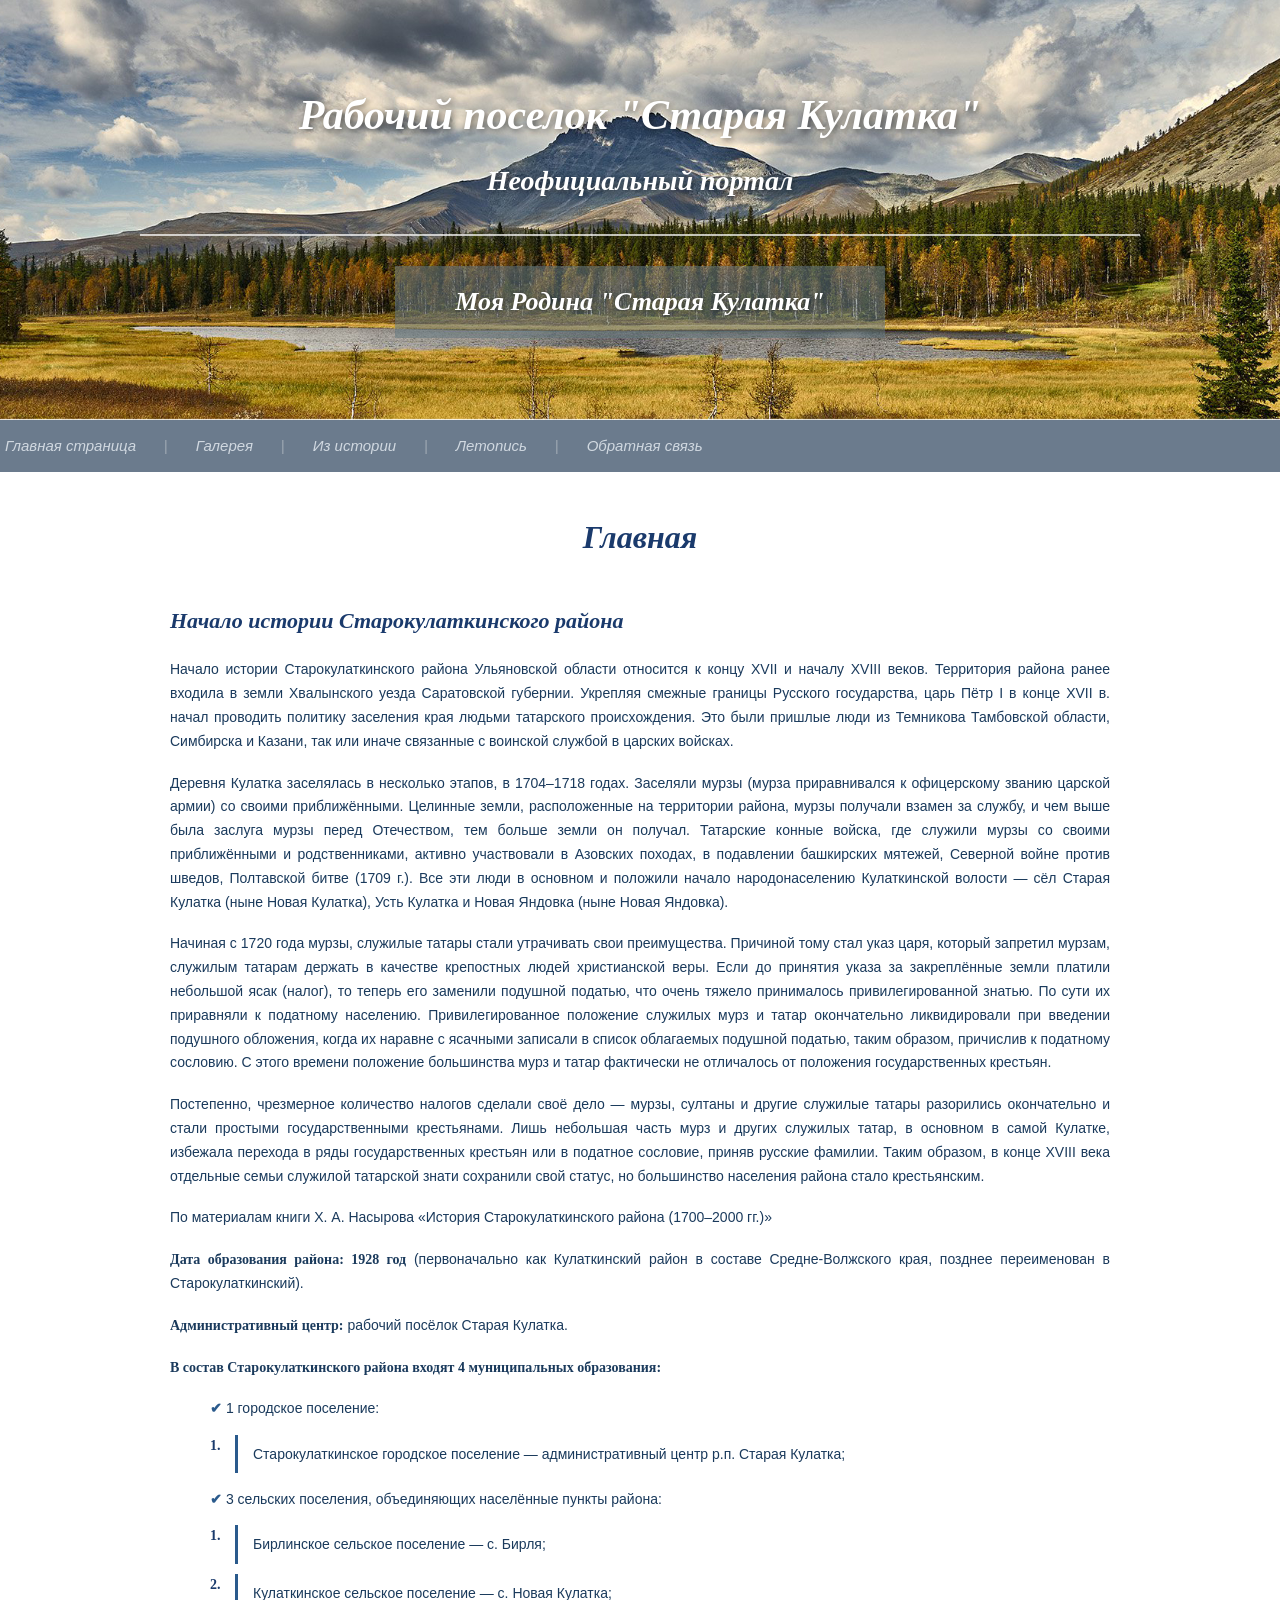
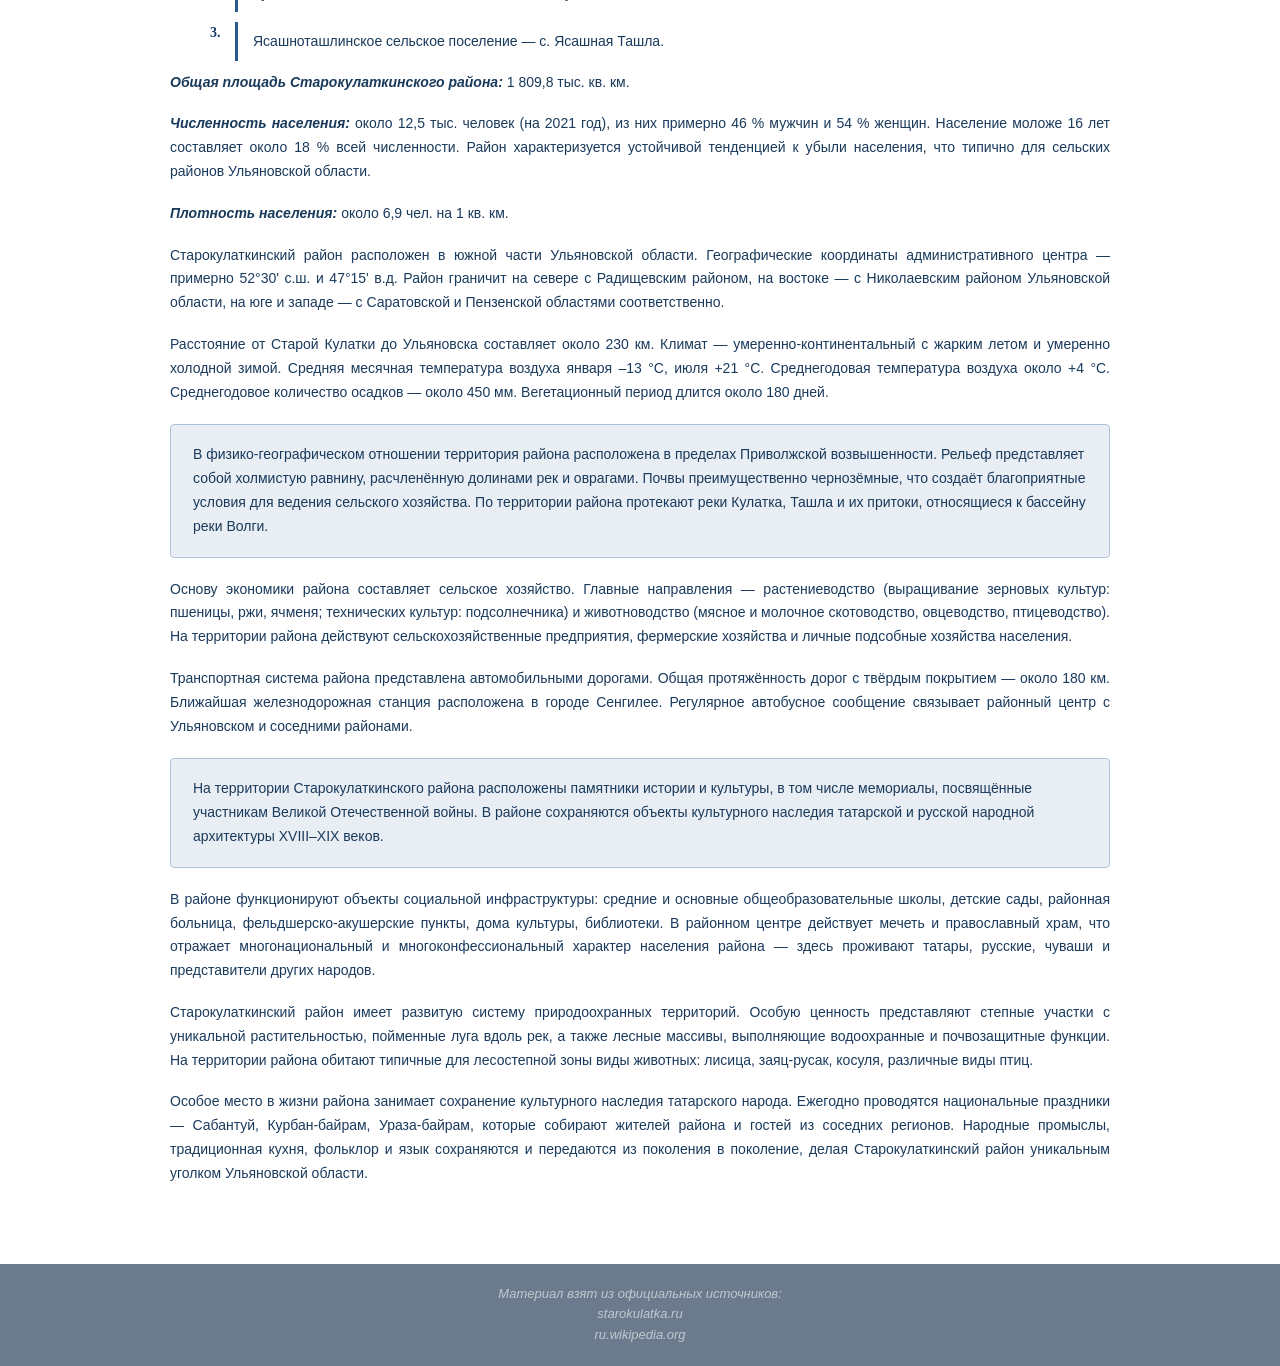
<file: Сайт о Кулатке/index.html>
<!DOCTYPE html>
<html lang="ru">
<head>
    <meta charset="UTF-8">
    <meta name="viewport" content="width=device-width, initial-scale=1.0">
    <link rel="stylesheet" type="text/css" href="assets/styles/main.css">
    <title>Рабочий поселок "Старая Кулатка" - Неофициальный портал</title>
    <style>
        * {
            margin: 0;
            padding: 0;
            box-sizing: border-box;
        }

        body {
            font-family: Arial, Helvetica, sans-serif;
            color: #1a3a5c;
            background: #fff;
            line-height: 1.6;
        }

        .header {
            position: relative;
            width: 100%;
            height: 420px;
            background: url('header-bckgr.jpg') center center / cover no-repeat;
            background-color: #4a7a9b;
            display: flex;
            flex-direction: column;
            align-items: center;
            justify-content: center;
            text-align: center;
            color: #fff;
        }

        .header h1 {
            font-size: 42px;
            font-style: italic;
            font-weight: bold;
            text-shadow: 2px 2px 6px rgba(0,0,0,0.5);
            margin-bottom: 10px;
        }

        .header h2 {
            font-size: 28px;
            font-style: italic;
            font-weight: bold;
            text-shadow: 2px 2px 6px rgba(0,0,0,0.5);
            margin-bottom: 30px;
        }

        .header-line {
            width: 80%;
            max-width: 1000px;
            height: 2px;
            background: rgba(255,255,255,0.7);
            margin-bottom: 30px;
        }

        .header-tagline {
            background: rgba(100, 120, 130, 0.55);
            padding: 15px 60px;
            font-size: 26px;
            font-style: italic;
            font-weight: bold;
            text-shadow: 1px 1px 4px rgba(0,0,0,0.4);
        }

        .nav {
            background: #6b7b8d;
            text-align: center;
            padding: 14px 0;
        }

        .nav a {
            color: #d0d8e0;
            text-decoration: none;
            font-size: 15px;
            font-style: italic;
            margin: 0 5px;
        }

        .nav a:hover {
            color: #fff;
            text-decoration: underline;
        }

        .nav span {
            color: #a0aab4;
            margin: 0 3px;
        }

        .content {
            max-width: 1000px;
            margin: 0 auto;
            padding: 40px 30px 60px;
        }

        .content h1 {
            text-align: center;
            font-size: 32px;
            font-style: italic;
            color: #1a3a6c;
            margin-bottom: 40px;
        }

        .content h2 {
            font-size: 22px;
            font-style: italic;
            color: #1a3a6c;
            margin-top: 35px;
            margin-bottom: 20px;
        }

        .content p {
            font-size: 14px;
            line-height: 1.7;
            margin-bottom: 18px;
            text-align: justify;
        }

        .content .bold-text {
            font-weight: bold;
        }

        .content .italic-text {
            font-style: italic;
        }

        .info-box {
            background: #e8eef4;
            border: 1px solid #b0c4d8;
            border-radius: 4px;
            padding: 18px 22px;
            margin: 20px 0;
            font-size: 14px;
            line-height: 1.7;
        }

        .styled-list {
            margin: 15px 0 15px 40px;
        }

        .styled-list > li {
            margin-bottom: 12px;
            font-size: 14px;
        }

        .check-item {
            margin-bottom: 15px;
            font-size: 14px;
        }

        .check-item::before {
            content: "✔ ";
            color: #2a5a8c;
            font-weight: bold;
        }

        .numbered-list {
            list-style: none;
            counter-reset: item;
            margin: 10px 0 10px 40px;
            padding: 0;
        }

        .numbered-list li {
            counter-increment: item;
            margin-bottom: 10px;
            font-size: 14px;
            display: flex;
            align-items: flex-start;
        }

        .numbered-list li::before {
            content: counter(item) ".";
            min-width: 25px;
            font-weight: bold;
            color: #1a3a6c;
        }

        .numbered-list li .item-text {
            border-left: 3px solid #2a5a8c;
            padding: 8px 15px;
            flex: 1;
        }

        ul.bullet-list {
            margin: 10px 0 10px 60px;
            font-size: 14px;
        }

        ul.bullet-list li {
            margin-bottom: 6px;
        }

        .footer {
            background: #6b7b8d;
            text-align: center;
            padding: 20px;
            color: #c0c8d0;
            font-size: 13px;
            font-style: italic;
        }

        .footer a {
            color: #c0c8d0;
            text-decoration: none;
        }

        .footer a:hover {
            color: #fff;
        }
    </style>
</head>
<body>

    <!-- HEADER -->
    <div class="header">
        <h1>Рабочий поселок "Старая Кулатка"</h1>
        <h2>Неофициальный портал</h2>
        <div class="header-line"></div>
        <div class="header-tagline">Моя Родина "Старая Кулатка"</div>
    </div>

    <!-- NAVIGATION -->
    <div class="nav">
        <a href="index.html">Главная страница</a>
        <span>|</span>
        <a href="gallery.html">Галерея</a>
        <span>|</span>
        <a href="history.html">Из истории</a>
        <span>|</span>
        <a href="chronicle.html">Летопись</a>
        <span>|</span>
        <a href="feedback.html">Обратная связь</a>
    </div>

    <!-- MAIN CONTENT -->
    <div class="content">
        <h1>Главная</h1>

        <h2>Начало истории Старокулаткинского района</h2>

        <p>
            Начало истории Старокулаткинского района Ульяновской области относится к концу XVII и началу XVIII веков. Территория района ранее входила в земли Хвалынского уезда Саратовской губернии. Укрепляя смежные границы Русского государства, царь Пётр I в конце XVII в. начал проводить политику заселения края людьми татарского происхождения. Это были пришлые люди из Темникова Тамбовской области, Симбирска и Казани, так или иначе связанные с воинской службой в царских войсках.
        </p>

        <p>
            Деревня Кулатка заселялась в несколько этапов, в 1704–1718 годах. Заселяли мурзы (мурза приравнивался к офицерскому званию царской армии) со своими приближёнными. Целинные земли, расположенные на территории района, мурзы получали взамен за службу, и чем выше была заслуга мурзы перед Отечеством, тем больше земли он получал. Татарские конные войска, где служили мурзы со своими приближёнными и родственниками, активно участвовали в Азовских походах, в подавлении башкирских мятежей, Северной войне против шведов, Полтавской битве (1709 г.). Все эти люди в основном и положили начало народонаселению Кулаткинской волости — сёл Старая Кулатка (ныне Новая Кулатка), Усть Кулатка и Новая Яндовка (ныне Новая Яндовка).
        </p>

        <p>
            Начиная с 1720 года мурзы, служилые татары стали утрачивать свои преимущества. Причиной тому стал указ царя, который запретил мурзам, служилым татарам держать в качестве крепостных людей христианской веры. Если до принятия указа за закреплённые земли платили небольшой ясак (налог), то теперь его заменили подушной податью, что очень тяжело принималось привилегированной знатью. По сути их приравняли к податному населению. Привилегированное положение служилых мурз и татар окончательно ликвидировали при введении подушного обложения, когда их наравне с ясачными записали в список облагаемых подушной податью, таким образом, причислив к податному сословию. С этого времени положение большинства мурз и татар фактически не отличалось от положения государственных крестьян.
        </p>

        <p>
            Постепенно, чрезмерное количество налогов сделали своё дело — мурзы, султаны и другие служилые татары разорились окончательно и стали простыми государственными крестьянами. Лишь небольшая часть мурз и других служилых татар, в основном в самой Кулатке, избежала перехода в ряды государственных крестьян или в податное сословие, приняв русские фамилии. Таким образом, в конце XVIII века отдельные семьи служилой татарской знати сохранили свой статус, но большинство населения района стало крестьянским.
        </p>

        <p>По материалам книги Х. А. Насырова «История Старокулаткинского района (1700–2000 гг.)»</p>

        <p><span class="bold-text">Дата образования района: 1928 год</span> (первоначально как Кулаткинский район в составе Средне-Волжского края, позднее переименован в Старокулаткинский).</p>

        <p><span class="bold-text">Административный центр:</span> рабочий посёлок Старая Кулатка.</p>

        <p><span class="bold-text">В состав Старокулаткинского района входят 4 муниципальных образования:</span></p>

        <ul class="styled-list">
            <li class="check-item">1 городское поселение:</li>
        </ul>
        <ol class="numbered-list">
            <li><span class="item-text">Старокулаткинское городское поселение — административный центр р.п. Старая Кулатка;</span></li>
        </ol>

        <ul class="styled-list">
            <li class="check-item">3 сельских поселения, объединяющих населённые пункты района:</li>
        </ul>
        <ol class="numbered-list">
            <li><span class="item-text">Бирлинское сельское поселение — с. Бирля;</span></li>
            <li><span class="item-text">Кулаткинское сельское поселение — с. Новая Кулатка;</span></li>
            <li><span class="item-text">Ясашноташлинское сельское поселение — с. Ясашная Ташла.</span></li>
        </ol>

        <p><span class="bold-text italic-text">Общая площадь Старокулаткинского района:</span> 1 809,8 тыс. кв. км.</p>

        <p><span class="bold-text italic-text">Численность населения:</span> около 12,5 тыс. человек (на 2021 год), из них примерно 46 % мужчин и 54 % женщин. Население моложе 16 лет составляет около 18 % всей численности. Район характеризуется устойчивой тенденцией к убыли населения, что типично для сельских районов Ульяновской области.</p>

        <p><span class="bold-text italic-text">Плотность населения:</span> около 6,9 чел. на 1 кв. км.</p>

        <p>Старокулаткинский район расположен в южной части Ульяновской области. Географические координаты административного центра — примерно 52°30' с.ш. и 47°15' в.д. Район граничит на севере с Радищевским районом, на востоке — с Николаевским районом Ульяновской области, на юге и западе — с Саратовской и Пензенской областями соответственно.</p>

        <p>Расстояние от Старой Кулатки до Ульяновска составляет около 230 км. Климат — умеренно-континентальный с жарким летом и умеренно холодной зимой. Средняя месячная температура воздуха января –13 °С, июля +21 °С. Среднегодовая температура воздуха около +4 °С. Среднегодовое количество осадков — около 450 мм. Вегетационный период длится около 180 дней.</p>

        <div class="info-box">
            В физико-географическом отношении территория района расположена в пределах Приволжской возвышенности. Рельеф представляет собой холмистую равнину, расчленённую долинами рек и оврагами. Почвы преимущественно чернозёмные, что создаёт благоприятные условия для ведения сельского хозяйства. По территории района протекают реки Кулатка, Ташла и их притоки, относящиеся к бассейну реки Волги.
        </div>

        <p>Основу экономики района составляет сельское хозяйство. Главные направления — растениеводство (выращивание зерновых культур: пшеницы, ржи, ячменя; технических культур: подсолнечника) и животноводство (мясное и молочное скотоводство, овцеводство, птицеводство). На территории района действуют сельскохозяйственные предприятия, фермерские хозяйства и личные подсобные хозяйства населения.</p>

        <p>Транспортная система района представлена автомобильными дорогами. Общая протяжённость дорог с твёрдым покрытием — около 180 км. Ближайшая железнодорожная станция расположена в городе Сенгилее. Регулярное автобусное сообщение связывает районный центр с Ульяновском и соседними районами.</p>

        <div class="info-box">
            На территории Старокулаткинского района расположены памятники истории и культуры, в том числе мемориалы, посвящённые участникам Великой Отечественной войны. В районе сохраняются объекты культурного наследия татарской и русской народной архитектуры XVIII–XIX веков.
        </div>

        <p>В районе функционируют объекты социальной инфраструктуры: средние и основные общеобразовательные школы, детские сады, районная больница, фельдшерско-акушерские пункты, дома культуры, библиотеки. В районном центре действует мечеть и православный храм, что отражает многонациональный и многоконфессиональный характер населения района — здесь проживают татары, русские, чуваши и представители других народов.</p>

        <p>Старокулаткинский район имеет развитую систему природоохранных территорий. Особую ценность представляют степные участки с уникальной растительностью, пойменные луга вдоль рек, а также лесные массивы, выполняющие водоохранные и почвозащитные функции. На территории района обитают типичные для лесостепной зоны виды животных: лисица, заяц-русак, косуля, различные виды птиц.</p>

        <p>Особое место в жизни района занимает сохранение культурного наследия татарского народа. Ежегодно проводятся национальные праздники — Сабантуй, Курбан-байрам, Ураза-байрам, которые собирают жителей района и гостей из соседних регионов. Народные промыслы, традиционная кухня, фольклор и язык сохраняются и передаются из поколения в поколение, делая Старокулаткинский район уникальным уголком Ульяновской области.</p>
    </div>

    <!-- FOOTER -->
    <div class="footer">
        Материал взят из официальных источников:<br>
        <a href="#">starokulatka.ru</a><br>
        <a href="http://ru.wikipedia.org">ru.wikipedia.org</a>
    </div>

</body>
</html>
</file>
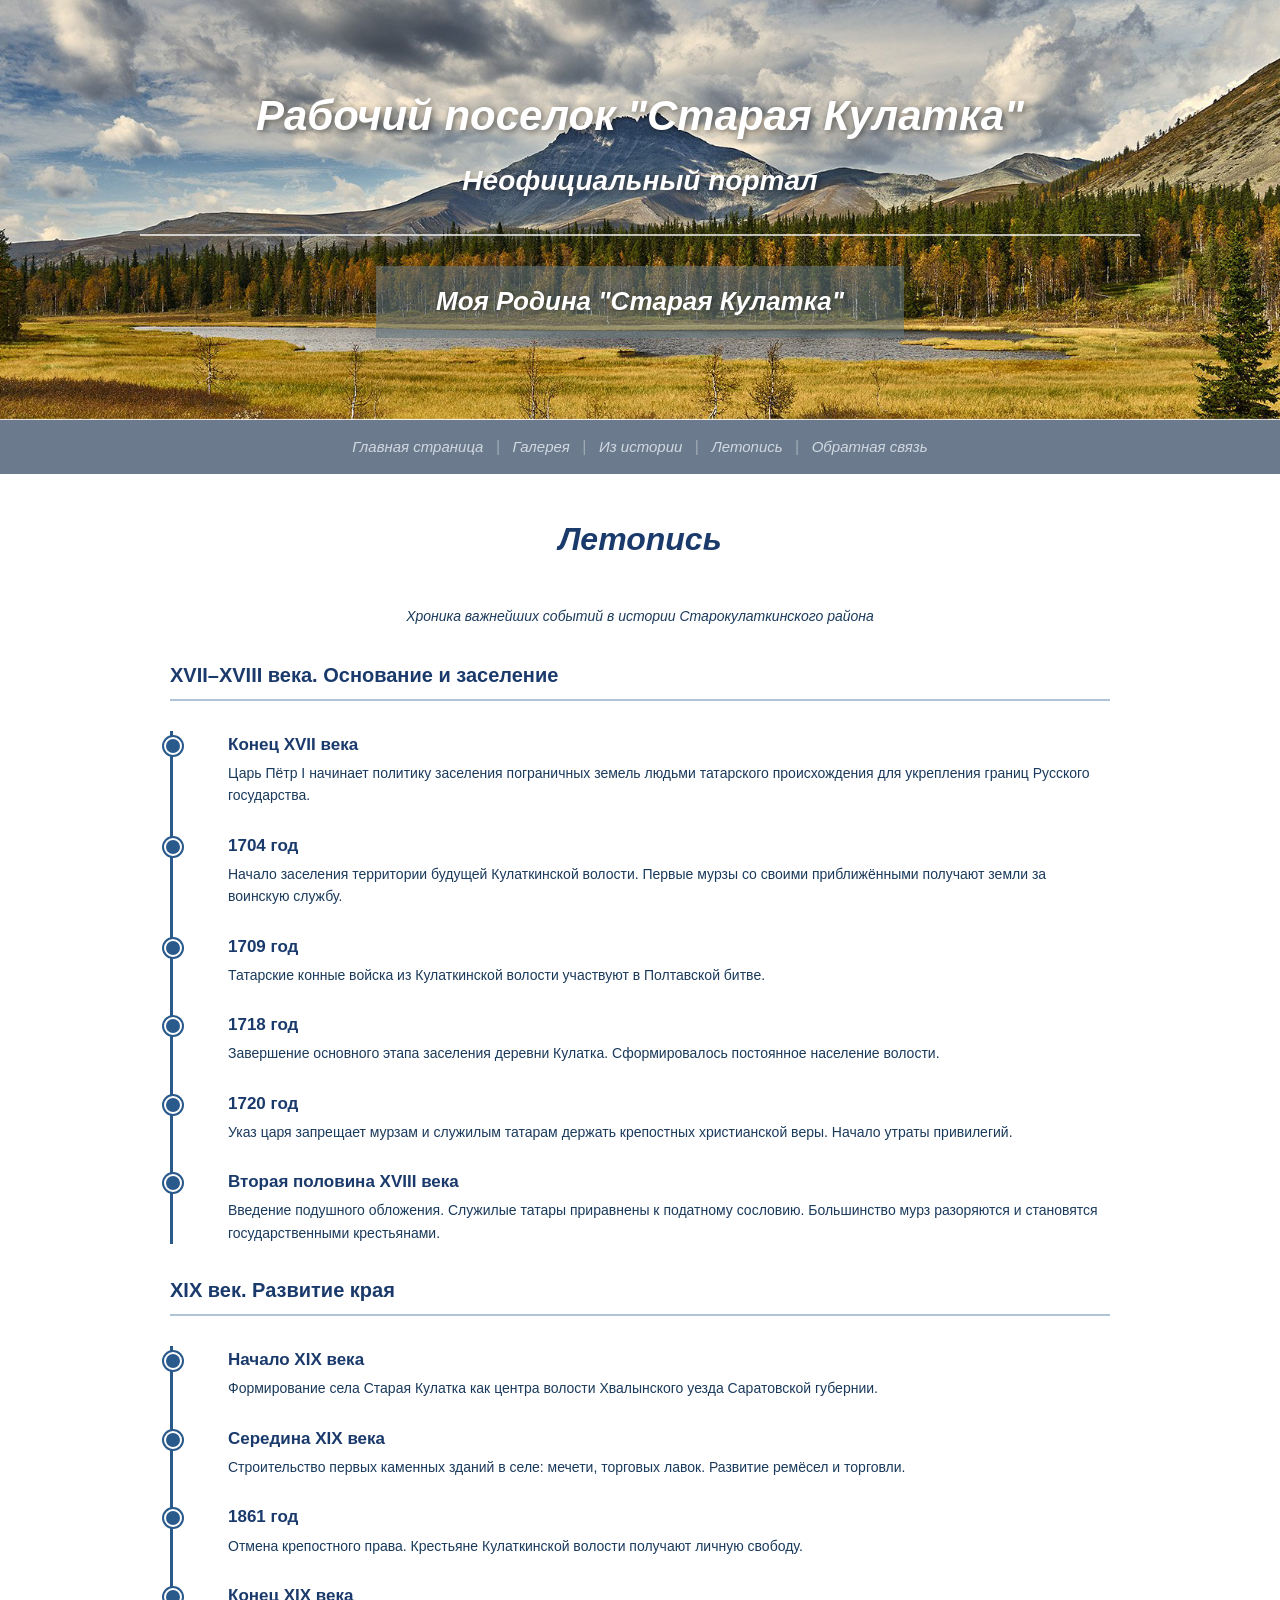
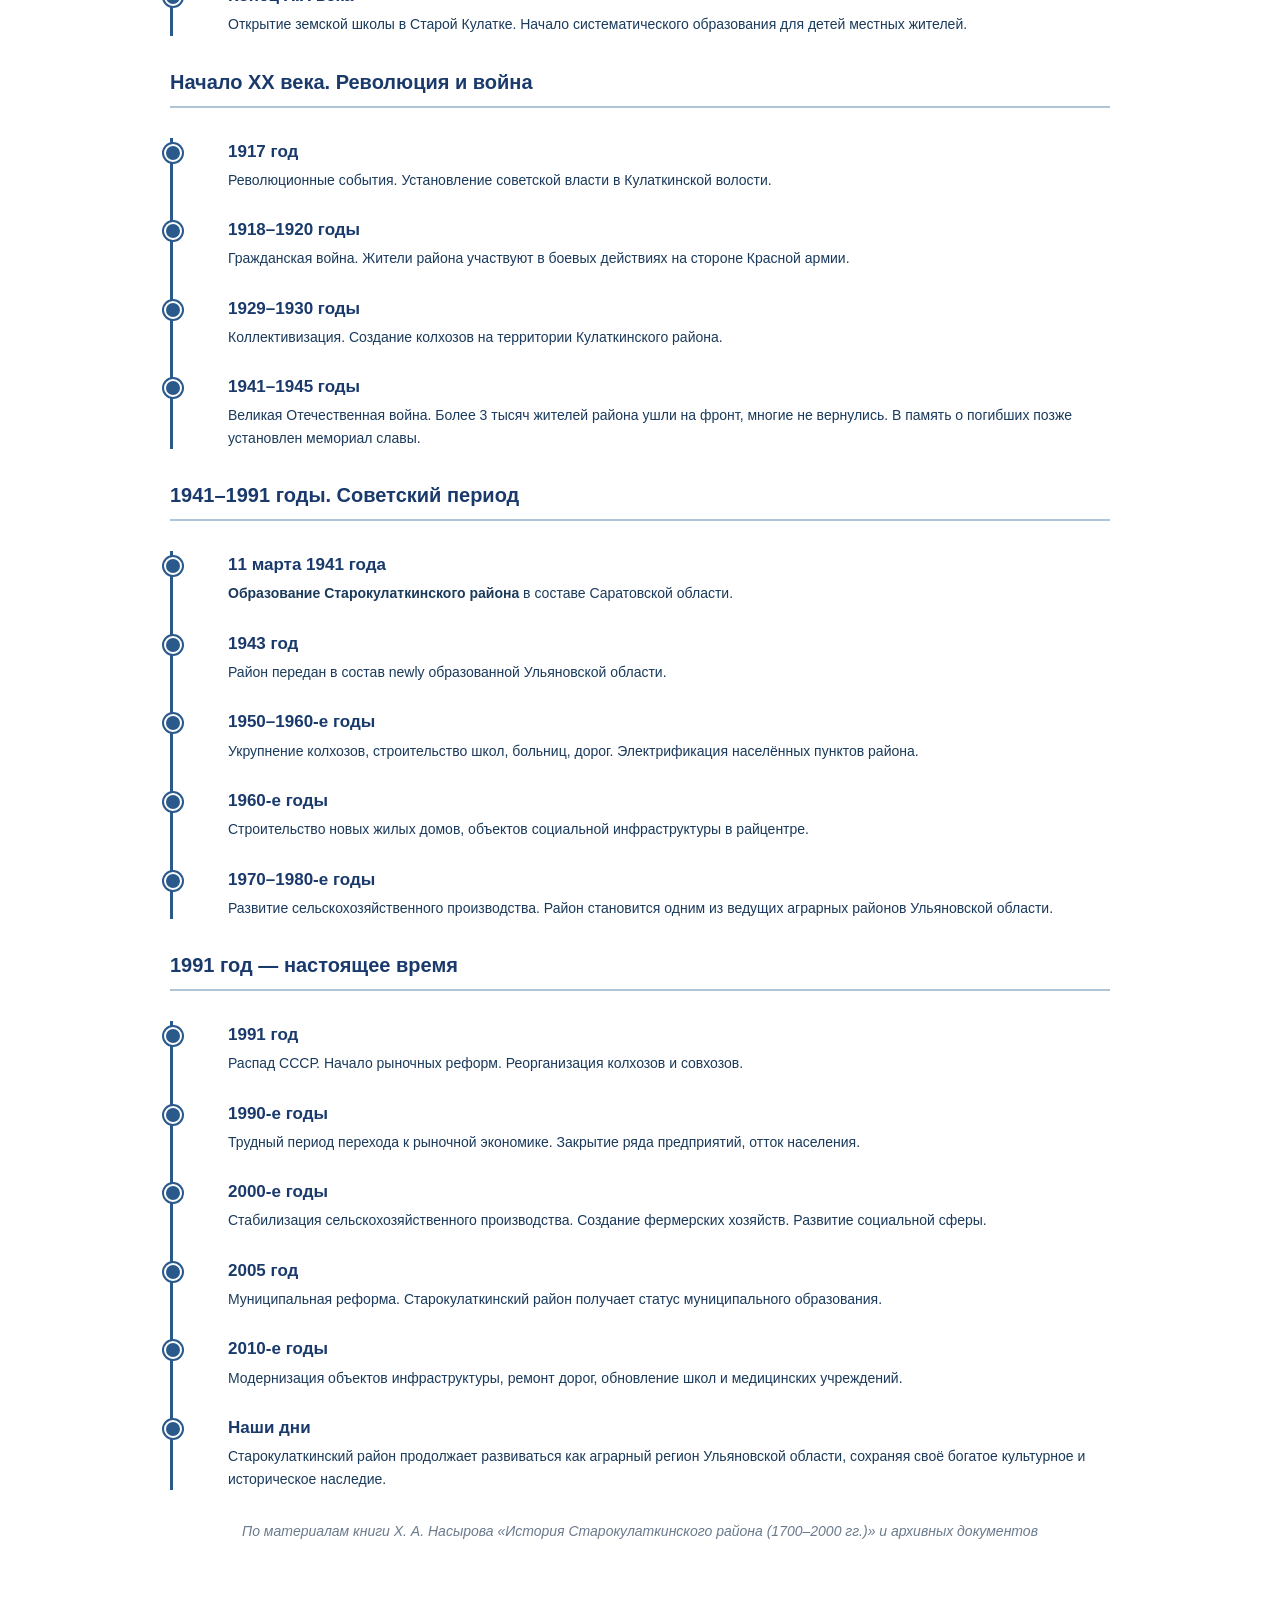
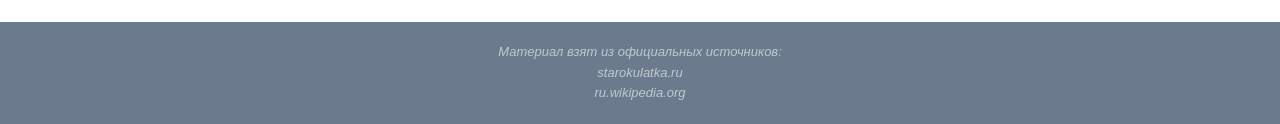
<file: Сайт о Кулатке/chronicle.html>
<!DOCTYPE html>
<html lang="ru">
<head>
    <meta charset="UTF-8">
    <meta name="viewport" content="width=device-width, initial-scale=1.0">
    <title>Летопись - Рабочий поселок "Старая Кулатка"</title>
    <style>
        * {
            margin: 0;
            padding: 0;
            box-sizing: border-box;
        }

        body {
            font-family: Arial, Helvetica, sans-serif;
            color: #1a3a5c;
            background: #fff;
            line-height: 1.6;
        }

        .header {
            position: relative;
            width: 100%;
            height: 420px;
            background: url('header-bckgr.jpg') center center / cover no-repeat;
            background-color: #4a7a9b;
            display: flex;
            flex-direction: column;
            align-items: center;
            justify-content: center;
            text-align: center;
            color: #fff;
        }

        .header h1 {
            font-size: 42px;
            font-style: italic;
            font-weight: bold;
            text-shadow: 2px 2px 6px rgba(0,0,0,0.5);
            margin-bottom: 10px;
        }

        .header h2 {
            font-size: 28px;
            font-style: italic;
            font-weight: bold;
            text-shadow: 2px 2px 6px rgba(0,0,0,0.5);
            margin-bottom: 30px;
        }

        .header-line {
            width: 80%;
            max-width: 1000px;
            height: 2px;
            background: rgba(255,255,255,0.7);
            margin-bottom: 30px;
        }

        .header-tagline {
            background: rgba(100, 120, 130, 0.55);
            padding: 15px 60px;
            font-size: 26px;
            font-style: italic;
            font-weight: bold;
            text-shadow: 1px 1px 4px rgba(0,0,0,0.4);
        }

        .nav {
            background: #6b7b8d;
            text-align: center;
            padding: 14px 0;
        }

        .nav a {
            color: #d0d8e0;
            text-decoration: none;
            font-size: 15px;
            font-style: italic;
            margin: 0 5px;
        }

        .nav a:hover {
            color: #fff;
            text-decoration: underline;
        }

        .nav span {
            color: #a0aab4;
            margin: 0 3px;
        }

        .content {
            max-width: 1000px;
            margin: 0 auto;
            padding: 40px 30px 60px;
        }

        .content h1 {
            text-align: center;
            font-size: 32px;
            font-style: italic;
            color: #1a3a6c;
            margin-bottom: 40px;
        }

        .content h2 {
            font-size: 22px;
            font-style: italic;
            color: #1a3a6c;
            margin-top: 35px;
            margin-bottom: 20px;
        }

        .content p {
            font-size: 14px;
            line-height: 1.7;
            margin-bottom: 18px;
            text-align: justify;
        }

        .content .bold-text {
            font-weight: bold;
        }

        .timeline {
            margin: 30px 0;
            padding-left: 30px;
            border-left: 3px solid #2a5a8c;
        }

        .timeline-item {
            margin-bottom: 25px;
            position: relative;
            padding-left: 25px;
        }

        .timeline-item::before {
            content: "";
            position: absolute;
            left: -39px;
            top: 6px;
            width: 14px;
            height: 14px;
            background: #2a5a8c;
            border-radius: 50%;
            border: 2px solid #fff;
            box-shadow: 0 0 0 2px #2a5a8c;
        }

        .timeline-item .year {
            font-weight: bold;
            color: #1a3a6c;
            font-size: 17px;
            margin-bottom: 4px;
        }

        .timeline-item .event {
            font-size: 14px;
            line-height: 1.6;
        }

        .era-title {
            font-size: 20px;
            font-weight: bold;
            color: #1a3a6c;
            margin: 30px 0 15px;
            padding-bottom: 8px;
            border-bottom: 2px solid #b0c4d8;
        }

        .footer {
            background: #6b7b8d;
            text-align: center;
            padding: 20px;
            color: #c0c8d0;
            font-size: 13px;
            font-style: italic;
        }

        .footer a {
            color: #c0c8d0;
            text-decoration: none;
        }

        .footer a:hover {
            color: #fff;
        }
    </style>
</head>
<body>

    <div class="header">
        <h1>Рабочий поселок "Старая Кулатка"</h1>
        <h2>Неофициальный портал</h2>
        <div class="header-line"></div>
        <div class="header-tagline">Моя Родина "Старая Кулатка"</div>
    </div>

    <div class="nav">
        <a href="index.html">Главная страница</a>
        <span>|</span>
        <a href="gallery.html">Галерея</a>
        <span>|</span>
        <a href="history.html">Из истории</a>
        <span>|</span>
        <a href="chronicle.html">Летопись</a>
        <span>|</span>
        <a href="feedback.html">Обратная связь</a>
    </div>

    <div class="content">
        <h1>Летопись</h1>

        <p style="text-align: center; font-style: italic; margin-bottom: 30px;">
            Хроника важнейших событий в истории Старокулаткинского района
        </p>

        <div class="era-title">XVII–XVIII века. Основание и заселение</div>

        <div class="timeline">
            <div class="timeline-item">
                <div class="year">Конец XVII века</div>
                <div class="event">Царь Пётр I начинает политику заселения пограничных земель людьми татарского происхождения для укрепления границ Русского государства.</div>
            </div>
            <div class="timeline-item">
                <div class="year">1704 год</div>
                <div class="event">Начало заселения территории будущей Кулаткинской волости. Первые мурзы со своими приближёнными получают земли за воинскую службу.</div>
            </div>
            <div class="timeline-item">
                <div class="year">1709 год</div>
                <div class="event">Татарские конные войска из Кулаткинской волости участвуют в Полтавской битве.</div>
            </div>
            <div class="timeline-item">
                <div class="year">1718 год</div>
                <div class="event">Завершение основного этапа заселения деревни Кулатка. Сформировалось постоянное население волости.</div>
            </div>
            <div class="timeline-item">
                <div class="year">1720 год</div>
                <div class="event">Указ царя запрещает мурзам и служилым татарам держать крепостных христианской веры. Начало утраты привилегий.</div>
            </div>
            <div class="timeline-item">
                <div class="year">Вторая половина XVIII века</div>
                <div class="event">Введение подушного обложения. Служилые татары приравнены к податному сословию. Большинство мурз разоряются и становятся государственными крестьянами.</div>
            </div>
        </div>

        <div class="era-title">XIX век. Развитие края</div>

        <div class="timeline">
            <div class="timeline-item">
                <div class="year">Начало XIX века</div>
                <div class="event">Формирование села Старая Кулатка как центра волости Хвалынского уезда Саратовской губернии.</div>
            </div>
            <div class="timeline-item">
                <div class="year">Середина XIX века</div>
                <div class="event">Строительство первых каменных зданий в селе: мечети, торговых лавок. Развитие ремёсел и торговли.</div>
            </div>
            <div class="timeline-item">
                <div class="year">1861 год</div>
                <div class="event">Отмена крепостного права. Крестьяне Кулаткинской волости получают личную свободу.</div>
            </div>
            <div class="timeline-item">
                <div class="year">Конец XIX века</div>
                <div class="event">Открытие земской школы в Старой Кулатке. Начало систематического образования для детей местных жителей.</div>
            </div>
        </div>

        <div class="era-title">Начало XX века. Революция и война</div>

        <div class="timeline">
            <div class="timeline-item">
                <div class="year">1917 год</div>
                <div class="event">Революционные события. Установление советской власти в Кулаткинской волости.</div>
            </div>
            <div class="timeline-item">
                <div class="year">1918–1920 годы</div>
                <div class="event">Гражданская война. Жители района участвуют в боевых действиях на стороне Красной армии.</div>
            </div>
            <div class="timeline-item">
                <div class="year">1929–1930 годы</div>
                <div class="event">Коллективизация. Создание колхозов на территории Кулаткинского района.</div>
            </div>
            <div class="timeline-item">
                <div class="year">1941–1945 годы</div>
                <div class="event">Великая Отечественная война. Более 3 тысяч жителей района ушли на фронт, многие не вернулись. В память о погибших позже установлен мемориал славы.</div>
            </div>
        </div>

        <div class="era-title">1941–1991 годы. Советский период</div>

        <div class="timeline">
            <div class="timeline-item">
                <div class="year">11 марта 1941 года</div>
                <div class="event"><span class="bold-text">Образование Старокулаткинского района</span> в составе Саратовской области.</div>
            </div>
            <div class="timeline-item">
                <div class="year">1943 год</div>
                <div class="event">Район передан в состав newly образованной Ульяновской области.</div>
            </div>
            <div class="timeline-item">
                <div class="year">1950–1960-е годы</div>
                <div class="event">Укрупнение колхозов, строительство школ, больниц, дорог. Электрификация населённых пунктов района.</div>
            </div>
            <div class="timeline-item">
                <div class="year">1960-е годы</div>
                <div class="event">Строительство новых жилых домов, объектов социальной инфраструктуры в райцентре.</div>
            </div>
            <div class="timeline-item">
                <div class="year">1970–1980-е годы</div>
                <div class="event">Развитие сельскохозяйственного производства. Район становится одним из ведущих аграрных районов Ульяновской области.</div>
            </div>
        </div>

        <div class="era-title">1991 год — настоящее время</div>

        <div class="timeline">
            <div class="timeline-item">
                <div class="year">1991 год</div>
                <div class="event">Распад СССР. Начало рыночных реформ. Реорганизация колхозов и совхозов.</div>
            </div>
            <div class="timeline-item">
                <div class="year">1990-е годы</div>
                <div class="event">Трудный период перехода к рыночной экономике. Закрытие ряда предприятий, отток населения.</div>
            </div>
            <div class="timeline-item">
                <div class="year">2000-е годы</div>
                <div class="event">Стабилизация сельскохозяйственного производства. Создание фермерских хозяйств. Развитие социальной сферы.</div>
            </div>
            <div class="timeline-item">
                <div class="year">2005 год</div>
                <div class="event">Муниципальная реформа. Старокулаткинский район получает статус муниципального образования.</div>
            </div>
            <div class="timeline-item">
                <div class="year">2010-е годы</div>
                <div class="event">Модернизация объектов инфраструктуры, ремонт дорог, обновление школ и медицинских учреждений.</div>
            </div>
            <div class="timeline-item">
                <div class="year">Наши дни</div>
                <div class="event">Старокулаткинский район продолжает развиваться как аграрный регион Ульяновской области, сохраняя своё богатое культурное и историческое наследие.</div>
            </div>
        </div>

        <p style="margin-top: 30px; font-style: italic; text-align: center; color: #6b7b8d;">
            По материалам книги Х. А. Насырова «История Старокулаткинского района (1700–2000 гг.)» и архивных документов
        </p>
    </div>

    <div class="footer">
        Материал взят из официальных источников:<br>
        <a href="#">starokulatka.ru</a><br>
        <a href="http://ru.wikipedia.org">ru.wikipedia.org</a>
    </div>

</body>
</html>
</file>
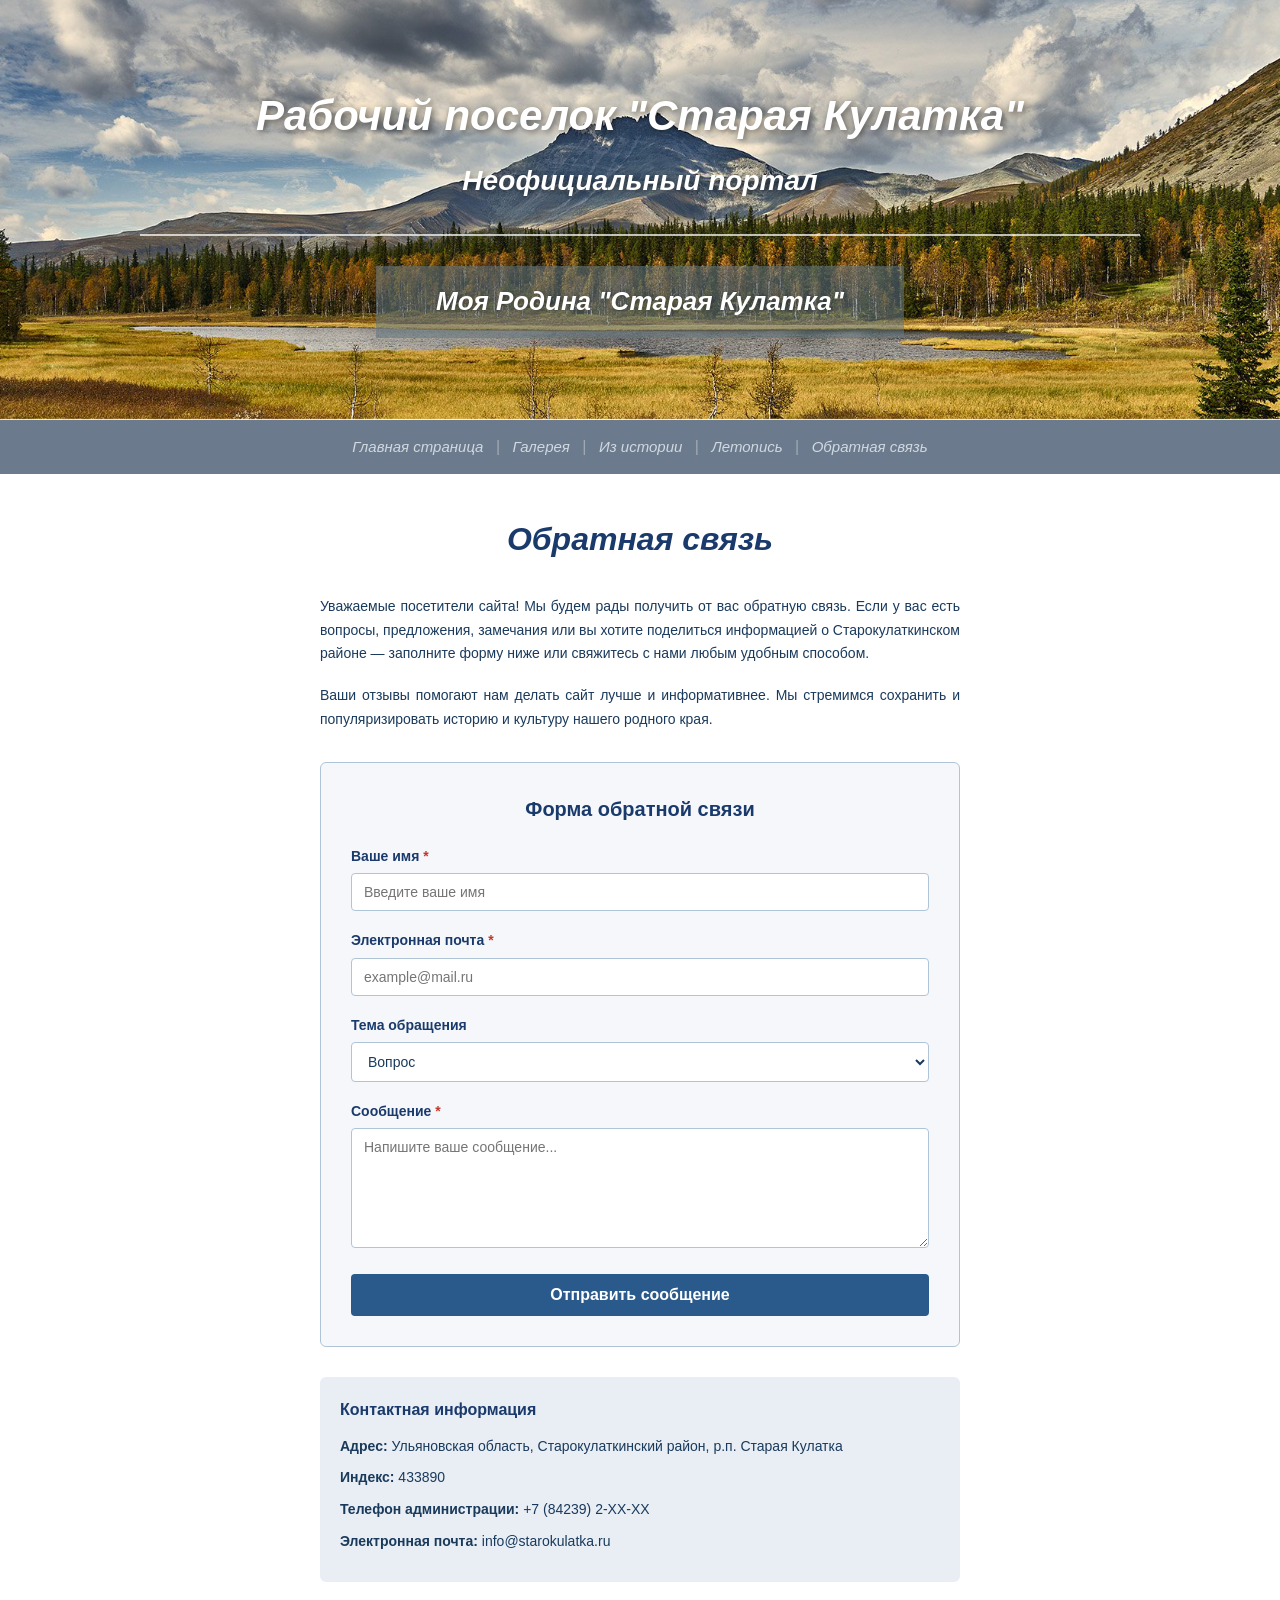
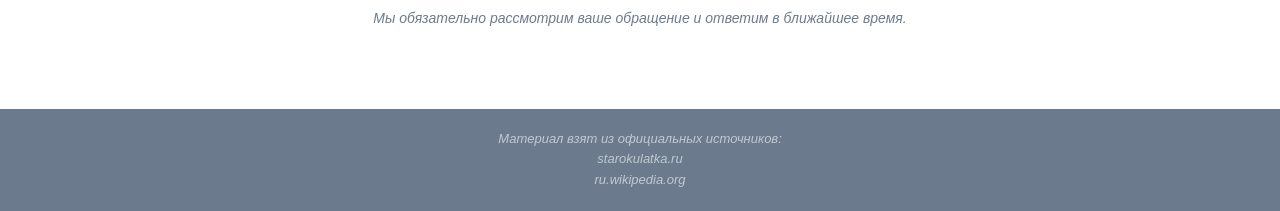
<file: Сайт о Кулатке/feedback.html>
<!DOCTYPE html>
<html lang="ru">
<head>
    <meta charset="UTF-8">
    <meta name="viewport" content="width=device-width, initial-scale=1.0">
    <title>Обратная связь - Рабочий поселок "Старая Кулатка"</title>
    <style>
        * {
            margin: 0;
            padding: 0;
            box-sizing: border-box;
        }

        body {
            font-family: Arial, Helvetica, sans-serif;
            color: #1a3a5c;
            background: #fff;
            line-height: 1.6;
        }

        .header {
            position: relative;
            width: 100%;
            height: 420px;
            background: url('header-bckgr.jpg') center center / cover no-repeat;
            background-color: #4a7a9b;
            display: flex;
            flex-direction: column;
            align-items: center;
            justify-content: center;
            text-align: center;
            color: #fff;
        }

        .header h1 {
            font-size: 42px;
            font-style: italic;
            font-weight: bold;
            text-shadow: 2px 2px 6px rgba(0,0,0,0.5);
            margin-bottom: 10px;
        }

        .header h2 {
            font-size: 28px;
            font-style: italic;
            font-weight: bold;
            text-shadow: 2px 2px 6px rgba(0,0,0,0.5);
            margin-bottom: 30px;
        }

        .header-line {
            width: 80%;
            max-width: 1000px;
            height: 2px;
            background: rgba(255,255,255,0.7);
            margin-bottom: 30px;
        }

        .header-tagline {
            background: rgba(100, 120, 130, 0.55);
            padding: 15px 60px;
            font-size: 26px;
            font-style: italic;
            font-weight: bold;
            text-shadow: 1px 1px 4px rgba(0,0,0,0.4);
        }

        .nav {
            background: #6b7b8d;
            text-align: center;
            padding: 14px 0;
        }

        .nav a {
            color: #d0d8e0;
            text-decoration: none;
            font-size: 15px;
            font-style: italic;
            margin: 0 5px;
        }

        .nav a:hover {
            color: #fff;
            text-decoration: underline;
        }

        .nav span {
            color: #a0aab4;
            margin: 0 3px;
        }

        .content {
            max-width: 700px;
            margin: 0 auto;
            padding: 40px 30px 60px;
        }

        .content h1 {
            text-align: center;
            font-size: 32px;
            font-style: italic;
            color: #1a3a6c;
            margin-bottom: 30px;
        }

        .content p {
            font-size: 14px;
            line-height: 1.7;
            margin-bottom: 18px;
            text-align: justify;
        }

        .content .bold-text {
            font-weight: bold;
        }

        .form-container {
            background: #f5f7fa;
            border: 1px solid #b0c4d8;
            border-radius: 6px;
            padding: 30px;
            margin-top: 30px;
        }

        .form-container h2 {
            font-size: 20px;
            color: #1a3a6c;
            margin-bottom: 20px;
            text-align: center;
        }

        .form-group {
            margin-bottom: 18px;
        }

        .form-group label {
            display: block;
            font-size: 14px;
            font-weight: bold;
            color: #1a3a6c;
            margin-bottom: 6px;
        }

        .form-group input[type="text"],
        .form-group input[type="email"],
        .form-group textarea,
        .form-group select {
            width: 100%;
            padding: 10px 12px;
            font-size: 14px;
            font-family: Arial, sans-serif;
            border: 1px solid #b0c4d8;
            border-radius: 4px;
            background: #fff;
            color: #1a3a5c;
        }

        .form-group input[type="text"]:focus,
        .form-group input[type="email"]:focus,
        .form-group textarea:focus,
        .form-group select:focus {
            outline: none;
            border-color: #2a5a8c;
            box-shadow: 0 0 4px rgba(42, 90, 140, 0.3);
        }

        .form-group textarea {
            height: 120px;
            resize: vertical;
        }

        .form-group .required {
            color: #c0392b;
        }

        .submit-btn {
            display: block;
            width: 100%;
            padding: 12px;
            font-size: 16px;
            font-weight: bold;
            color: #fff;
            background: #2a5a8c;
            border: none;
            border-radius: 4px;
            cursor: pointer;
            margin-top: 10px;
        }

        .submit-btn:hover {
            background: #1a3a6c;
        }

        .contact-info {
            margin-top: 30px;
            padding: 20px;
            background: #e8eef4;
            border-radius: 6px;
        }

        .contact-info h3 {
            font-size: 16px;
            color: #1a3a6c;
            margin-bottom: 12px;
        }

        .contact-info p {
            font-size: 14px;
            margin-bottom: 8px;
        }

        .contact-info .label {
            font-weight: bold;
        }

        .footer {
            background: #6b7b8d;
            text-align: center;
            padding: 20px;
            color: #c0c8d0;
            font-size: 13px;
            font-style: italic;
        }

        .footer a {
            color: #c0c8d0;
            text-decoration: none;
        }

        .footer a:hover {
            color: #fff;
        }
    </style>
</head>
<body>

    <div class="header">
        <h1>Рабочий поселок "Старая Кулатка"</h1>
        <h2>Неофициальный портал</h2>
        <div class="header-line"></div>
        <div class="header-tagline">Моя Родина "Старая Кулатка"</div>
    </div>

    <div class="nav">
        <a href="index.html">Главная страница</a>
        <span>|</span>
        <a href="gallery.html">Галерея</a>
        <span>|</span>
        <a href="history.html">Из истории</a>
        <span>|</span>
        <a href="chronicle.html">Летопись</a>
        <span>|</span>
        <a href="feedback.html">Обратная связь</a>
    </div>

    <div class="content">
        <h1>Обратная связь</h1>

        <p>
            Уважаемые посетители сайта! Мы будем рады получить от вас обратную связь. Если у вас есть вопросы, предложения, замечания или вы хотите поделиться информацией о Старокулаткинском районе — заполните форму ниже или свяжитесь с нами любым удобным способом.
        </p>

        <p>
            Ваши отзывы помогают нам делать сайт лучше и информативнее. Мы стремимся сохранить и популяризировать историю и культуру нашего родного края.
        </p>

        <div class="form-container">
            <h2>Форма обратной связи</h2>
            <form action="#" method="post">
                <div class="form-group">
                    <label for="name">Ваше имя <span class="required">*</span></label>
                    <input type="text" id="name" name="name" placeholder="Введите ваше имя" required>
                </div>

                <div class="form-group">
                    <label for="email">Электронная почта <span class="required">*</span></label>
                    <input type="email" id="email" name="email" placeholder="example@mail.ru" required>
                </div>

                <div class="form-group">
                    <label for="subject">Тема обращения</label>
                    <select id="subject" name="subject">
                        <option value="question">Вопрос</option>
                        <option value="suggestion">Предложение</option>
                        <option value="correction">Исправление ошибки</option>
                        <option value="info">Дополнительная информация</option>
                        <option value="other">Другое</option>
                    </select>
                </div>

                <div class="form-group">
                    <label for="message">Сообщение <span class="required">*</span></label>
                    <textarea id="message" name="message" placeholder="Напишите ваше сообщение..." required></textarea>
                </div>

                <button type="submit" class="submit-btn">Отправить сообщение</button>
            </form>
        </div>

        <div class="contact-info">
            <h3>Контактная информация</h3>
            <p><span class="label">Адрес:</span> Ульяновская область, Старокулаткинский район, р.п. Старая Кулатка</p>
            <p><span class="label">Индекс:</span> 433890</p>
            <p><span class="label">Телефон администрации:</span> +7 (84239) 2-XX-XX</p>
            <p><span class="label">Электронная почта:</span> info@starokulatka.ru</p>
        </div>

        <p style="margin-top: 25px; font-style: italic; text-align: center; color: #6b7b8d;">
            Мы обязательно рассмотрим ваше обращение и ответим в ближайшее время.
        </p>
    </div>

    <div class="footer">
        Материал взят из официальных источников:<br>
        <a href="#">starokulatka.ru</a><br>
        <a href="http://ru.wikipedia.org">ru.wikipedia.org</a>
    </div>

</body>
</html>
</file>
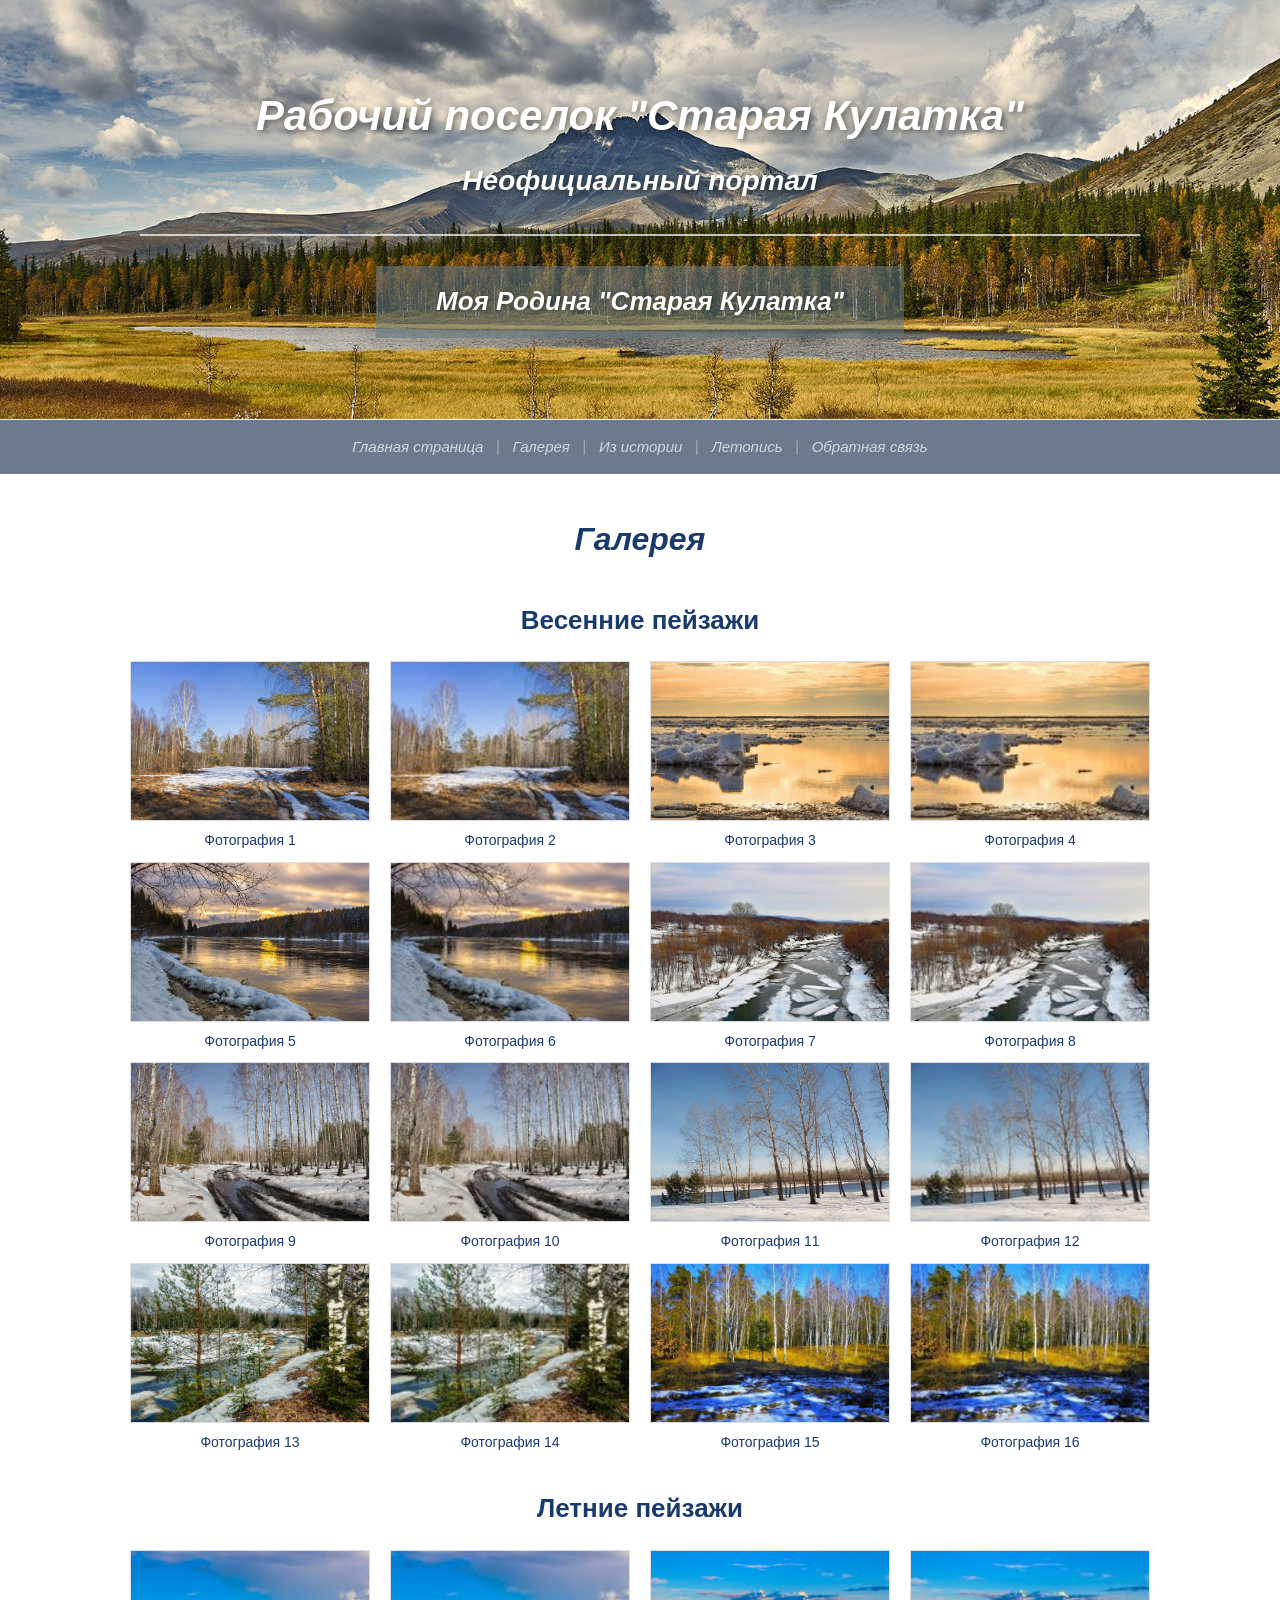
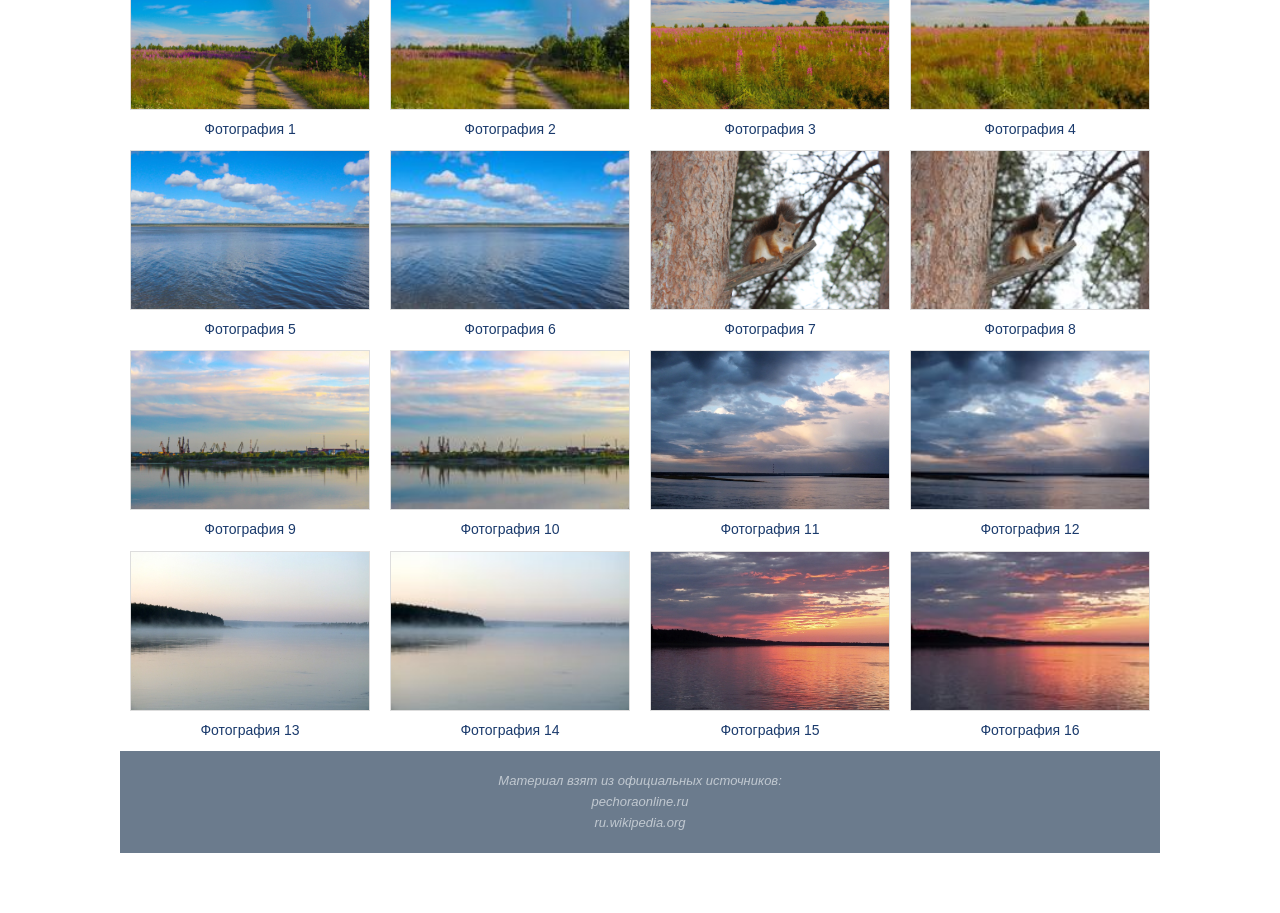
<file: Сайт о Кулатке/gallery.html>
<!DOCTYPE html>
<html lang="ru">
<head>
    <meta charset="UTF-8">
    <meta name="viewport" content="width=device-width, initial-scale=1.0">
    <title>Галерея - Рабочий поселок "Старая Кулатка"</title>
    <style>
        * {
            margin: 0;
            padding: 0;
            box-sizing: border-box;
        }

        body {
            font-family: Arial, Helvetica, sans-serif;
            color: #1a3a5c;
            background: #fff;
            line-height: 1.6;
        }

        /* ===== HEADER ===== */
        .header {
            position: relative;
            width: 100%;
            height: 420px;
            background: url('header-bckgr.jpg') center center / cover no-repeat;
            background-color: #4a7a9b;
            display: flex;
            flex-direction: column;
            align-items: center;
            justify-content: center;
            text-align: center;
            color: #fff;
        }

        .header h1 {
            font-size: 42px;
            font-style: italic;
            font-weight: bold;
            text-shadow: 2px 2px 6px rgba(0,0,0,0.5);
            margin-bottom: 10px;
        }

        .header h2 {
            font-size: 28px;
            font-style: italic;
            font-weight: bold;
            text-shadow: 2px 2px 6px rgba(0,0,0,0.5);
            margin-bottom: 30px;
        }

        .header-line {
            width: 80%;
            max-width: 1000px;
            height: 2px;
            background: rgba(255,255,255,0.7);
            margin-bottom: 30px;
        }

        .header-tagline {
            background: rgba(100, 120, 130, 0.55);
            padding: 15px 60px;
            font-size: 26px;
            font-style: italic;
            font-weight: bold;
            text-shadow: 1px 1px 4px rgba(0,0,0,0.4);
        }

        /* ===== NAV ===== */
        .nav {
            background: #6b7b8d;
            text-align: center;
            padding: 14px 0;
        }

        .nav a {
            color: #d0d8e0;
            text-decoration: none;
            font-size: 15px;
            font-style: italic;
            margin: 0 5px;
        }

        .nav a:hover {
            color: #fff;
            text-decoration: underline;
        }

        .nav span {
            color: #a0aab4;
            margin: 0 3px;
        }

        /* ===== CONTENT ===== */
        .content {
            max-width: 1100px;
            margin: 0 auto;
            padding: 40px 30px 60px;
        }

        .content h1 {
            text-align: center;
            font-size: 32px;
            font-style: italic;
            color: #1a3a6c;
            margin-bottom: 30px;
        }

        .content h2 {
            text-align: center;
            font-size: 26px;
            font-weight: bold;
            color: #1a3a6c;
            margin-top: 35px;
            margin-bottom: 20px;
        }

        /* Gallery grid */
        .gallery-grid {
            display: flex;
            flex-wrap: wrap;
            justify-content: center;
            gap: 20px;
            margin-bottom: 10px;
        }

        .gallery-item {
            width: 240px;
            text-align: center;
        }

        .gallery-item img {
            width: 240px;
            height: 160px;
            object-fit: cover;
            border: 1px solid #ddd;
            display: block;
            margin: 0 auto 8px;
        }

        .gallery-item .caption {
            font-size: 14px;
            color: #1a3a6c;
        }

        /* ===== FOOTER ===== */
        .footer {
            background: #6b7b8d;
            text-align: center;
            padding: 20px;
            color: #c0c8d0;
            font-size: 13px;
            font-style: italic;
        }

        .footer a {
            color: #c0c8d0;
            text-decoration: none;
        }

        .footer a:hover {
            color: #fff;
        }
    </style>
</head>
<body>

    <!-- HEADER -->
    <div class="header">
        <h1>Рабочий поселок "Старая Кулатка"</h1>
        <h2>Неофициальный портал</h2>
        <div class="header-line"></div>
        <div class="header-tagline">Моя Родина "Старая Кулатка"</div>
    </div>

    <!-- NAVIGATION -->
    <div class="nav">
        <a href="index.html">Главная страница</a>
        <span>|</span>
        <a href="gallery.html">Галерея</a>
        <span>|</span>
        <a href="history.html">Из истории</a>
        <span>|</span>
        <a href="chronicle.html">Летопись</a>
        <span>|</span>
        <a href="feedback.html">Обратная связь</a>
    </div>

    <!-- GALLERY CONTENT -->
    <div class="content">
        <h1>Галерея</h1>

        <!-- Весенние пейзажи -->
        <h2>Весенние пейзажи</h2>
        <div class="gallery-grid">
            <div class="gallery-item">
                <img src="images/pechora_springtime/1.jpg" alt="Весенний пейзаж 1">
                <div class="caption">Фотография 1</div>
            </div>
            <div class="gallery-item">
                <img src="images/pechora_springtime/1_min.jpg" alt="Весенний пейзаж 2">
                <div class="caption">Фотография 2</div>
            </div>
            <div class="gallery-item">
                <img src="images/pechora_springtime/2.jpg" alt="Весенний пейзаж 3">
                <div class="caption">Фотография 3</div>
            </div>
            <div class="gallery-item">
                <img src="images/pechora_springtime/2_min.jpg" alt="Весенний пейзаж 4">
                <div class="caption">Фотография 4</div>
            </div>
        </div>
        <div class="gallery-grid">
            <div class="gallery-item">
                <img src="images/pechora_springtime/3.jpg" alt="Весенний пейзаж 5">
                <div class="caption">Фотография 5</div>
            </div>
            <div class="gallery-item">
                <img src="images/pechora_springtime/3_min.jpg" alt="Весенний пейзаж 6">
                <div class="caption">Фотография 6</div>
            </div>
            <div class="gallery-item">
                <img src="images/pechora_springtime/4.jpg" alt="Весенний пейзаж 7">
                <div class="caption">Фотография 7</div>
            </div>
            <div class="gallery-item">
                <img src="images/pechora_springtime/4_min.jpg" alt="Весенний пейзаж 8">
                <div class="caption">Фотография 8</div>
            </div>
        </div>
        <div class="gallery-grid">
            <div class="gallery-item">
                <img src="images/pechora_springtime/5.jpg" alt="Весенний пейзаж 9">
                <div class="caption">Фотография 9</div>
            </div>
            <div class="gallery-item">
                <img src="images/pechora_springtime/5_min.jpg" alt="Весенний пейзаж 10">
                <div class="caption">Фотография 10</div>
            </div>
            <div class="gallery-item">
                <img src="images/pechora_springtime/6.jpg" alt="Весенний пейзаж 11">
                <div class="caption">Фотография 11</div>
            </div>
            <div class="gallery-item">
                <img src="images/pechora_springtime/6_min.jpg" alt="Весенний пейзаж 12">
                <div class="caption">Фотография 12</div>
            </div>
        </div>
        <div class="gallery-grid">
            <div class="gallery-item">
                <img src="images/pechora_springtime/7.jpg" alt="Весенний пейзаж 13">
                <div class="caption">Фотография 13</div>
            </div>
            <div class="gallery-item">
                <img src="images/pechora_springtime/7_min.jpg" alt="Весенний пейзаж 14">
                <div class="caption">Фотография 14</div>
            </div>
            <div class="gallery-item">
                <img src="images/pechora_springtime/8.jpg" alt="Весенний пейзаж 15">
                <div class="caption">Фотография 15</div>
            </div>
            <div class="gallery-item">
                <img src="images/pechora_springtime/8_min.jpg" alt="Весенний пейзаж 16">
                <div class="caption">Фотография 16</div>
            </div>
        </div>

        <!-- Летние пейзажи -->
        <h2>Летние пейзажи</h2>
        <div class="gallery-grid">
            <div class="gallery-item">
                <img src="images/pechora_summer/1.jpg" alt="Летний пейзаж 1">
                <div class="caption">Фотография 1</div>
            </div>
            <div class="gallery-item">
                <img src="images/pechora_summer/1_min.jpg" alt="Летний пейзаж 2">
                <div class="caption">Фотография 2</div>
            </div>
            <div class="gallery-item">
                <img src="images/pechora_summer/2.jpg" alt="Летний пейзаж 3">
                <div class="caption">Фотография 3</div>
            </div>
            <div class="gallery-item">
                <img src="images/pechora_summer/2_min.jpg" alt="Летний пейзаж 4">
                <div class="caption">Фотография 4</div>
            </div>
        </div>
        <div class="gallery-grid">
            <div class="gallery-item">
                <img src="images/pechora_summer/3.jpg" alt="Летний пейзаж 5">
                <div class="caption">Фотография 5</div>
            </div>
            <div class="gallery-item">
                <img src="images/pechora_summer/3_min.jpg" alt="Летний пейзаж 6">
                <div class="caption">Фотография 6</div>
            </div>
            <div class="gallery-item">
                <img src="images/pechora_summer/4.jpg" alt="Летний пейзаж 7">
                <div class="caption">Фотография 7</div>
            </div>
            <div class="gallery-item">
                <img src="images/pechora_summer/4_min.jpg" alt="Летний пейзаж 8">
                <div class="caption">Фотография 8</div>
            </div>
        </div>
        <div class="gallery-grid">
            <div class="gallery-item">
                <img src="images/pechora_summer/5.jpg" alt="Летний пейзаж 9">
                <div class="caption">Фотография 9</div>
            </div>
            <div class="gallery-item">
                <img src="images/pechora_summer/5_min.jpg" alt="Летний пейзаж 10">
                <div class="caption">Фотография 10</div>
            </div>
            <div class="gallery-item">
                <img src="images/pechora_summer/6.jpg" alt="Летний пейзаж 11">
                <div class="caption">Фотография 11</div>
            </div>
            <div class="gallery-item">
                <img src="images/pechora_summer/6_min.jpg" alt="Летний пейзаж 12">
                <div class="caption">Фотография 12</div>
            </div>
        </div>
        <div class="gallery-grid">
            <div class="gallery-item">
                <img src="images/pechora_summer/7.jpg" alt="Летний пейзаж 13">
                <div class="caption">Фотография 13</div>
            </div>
            <div class="gallery-item">
                <img src="images/pechora_summer/7_min.jpg" alt="Летний пейзаж 14">
                <div class="caption">Фотография 14</div>
            </div>
            <div class="gallery-item">
                <img src="images/pechora_summer/8.jpg" alt="Летний пейзаж 15">
                <div class="caption">Фотография 15</div>
            </div>
            <div class="gallery-item">
                <img src="images/pechora_summer/8_min.jpg" alt="Летний пейзаж 16">
                <div class="caption">Фотография 16</div>
            </div>
        </div>

    <!-- FOOTER -->
    <div class="footer">
        Материал взят из официальных источников:<br>
        <a href="http://pechoraonline.ru">pechoraonline.ru</a><br>
        <a href="http://ru.wikipedia.org">ru.wikipedia.org</a>
    </div>

</body>
</html>
</file>
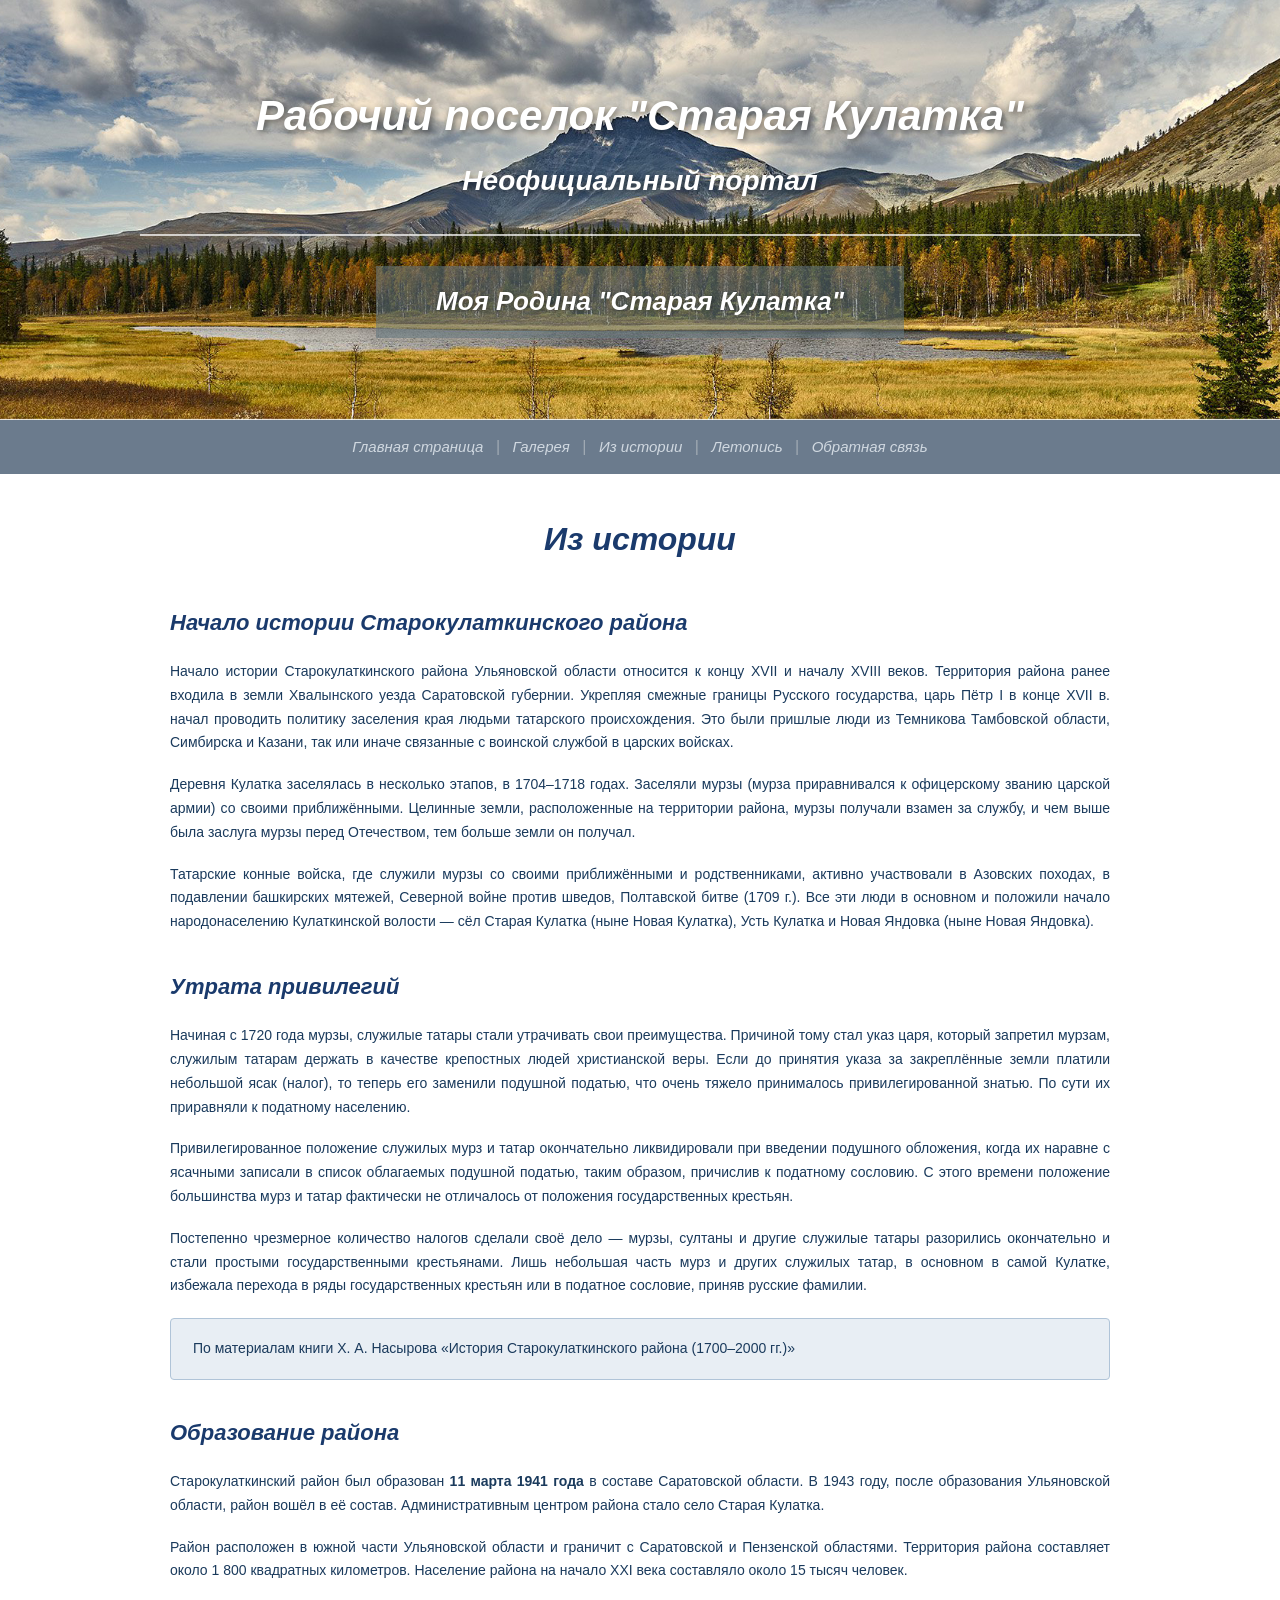
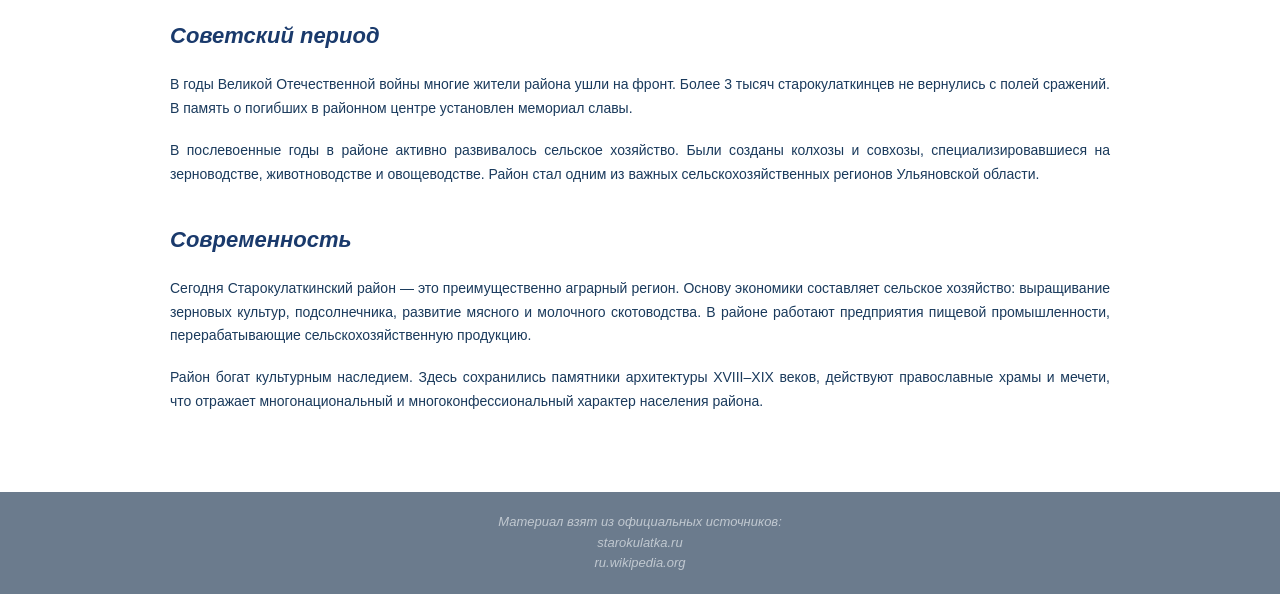
<file: Сайт о Кулатке/history.html>
<!DOCTYPE html>
<html lang="ru">
<head>
    <meta charset="UTF-8">
    <meta name="viewport" content="width=device-width, initial-scale=1.0">
    <title>Из истории - Рабочий поселок "Старая Кулатка"</title>
    <style>
        * {
            margin: 0;
            padding: 0;
            box-sizing: border-box;
        }

        body {
            font-family: Arial, Helvetica, sans-serif;
            color: #1a3a5c;
            background: #fff;
            line-height: 1.6;
        }

        .header {
            position: relative;
            width: 100%;
            height: 420px;
            background: url('header-bckgr.jpg') center center / cover no-repeat;
            background-color: #4a7a9b;
            display: flex;
            flex-direction: column;
            align-items: center;
            justify-content: center;
            text-align: center;
            color: #fff;
        }

        .header h1 {
            font-size: 42px;
            font-style: italic;
            font-weight: bold;
            text-shadow: 2px 2px 6px rgba(0,0,0,0.5);
            margin-bottom: 10px;
        }

        .header h2 {
            font-size: 28px;
            font-style: italic;
            font-weight: bold;
            text-shadow: 2px 2px 6px rgba(0,0,0,0.5);
            margin-bottom: 30px;
        }

        .header-line {
            width: 80%;
            max-width: 1000px;
            height: 2px;
            background: rgba(255,255,255,0.7);
            margin-bottom: 30px;
        }

        .header-tagline {
            background: rgba(100, 120, 130, 0.55);
            padding: 15px 60px;
            font-size: 26px;
            font-style: italic;
            font-weight: bold;
            text-shadow: 1px 1px 4px rgba(0,0,0,0.4);
        }

        .nav {
            background: #6b7b8d;
            text-align: center;
            padding: 14px 0;
        }

        .nav a {
            color: #d0d8e0;
            text-decoration: none;
            font-size: 15px;
            font-style: italic;
            margin: 0 5px;
        }

        .nav a:hover {
            color: #fff;
            text-decoration: underline;
        }

        .nav span {
            color: #a0aab4;
            margin: 0 3px;
        }

        .content {
            max-width: 1000px;
            margin: 0 auto;
            padding: 40px 30px 60px;
        }

        .content h1 {
            text-align: center;
            font-size: 32px;
            font-style: italic;
            color: #1a3a6c;
            margin-bottom: 40px;
        }

        .content h2 {
            font-size: 22px;
            font-style: italic;
            color: #1a3a6c;
            margin-top: 35px;
            margin-bottom: 20px;
        }

        .content p {
            font-size: 14px;
            line-height: 1.7;
            margin-bottom: 18px;
            text-align: justify;
        }

        .content .bold-text {
            font-weight: bold;
        }

        .content .italic-text {
            font-style: italic;
        }

        .info-box {
            background: #e8eef4;
            border: 1px solid #b0c4d8;
            border-radius: 4px;
            padding: 18px 22px;
            margin: 20px 0;
            font-size: 14px;
            line-height: 1.7;
        }

        .footer {
            background: #6b7b8d;
            text-align: center;
            padding: 20px;
            color: #c0c8d0;
            font-size: 13px;
            font-style: italic;
        }

        .footer a {
            color: #c0c8d0;
            text-decoration: none;
        }

        .footer a:hover {
            color: #fff;
        }

        .timeline {
            margin: 20px 0;
            padding-left: 30px;
            border-left: 3px solid #2a5a8c;
        }

        .timeline-item {
            margin-bottom: 20px;
            position: relative;
            padding-left: 20px;
        }

        .timeline-item::before {
            content: "";
            position: absolute;
            left: -36px;
            top: 5px;
            width: 12px;
            height: 12px;
            background: #2a5a8c;
            border-radius: 50%;
        }

        .timeline-item .year {
            font-weight: bold;
            color: #1a3a6c;
            font-size: 16px;
        }

        .timeline-item .event {
            font-size: 14px;
            margin-top: 4px;
        }
    </style>
</head>
<body>

    <div class="header">
        <h1>Рабочий поселок "Старая Кулатка"</h1>
        <h2>Неофициальный портал</h2>
        <div class="header-line"></div>
        <div class="header-tagline">Моя Родина "Старая Кулатка"</div>
    </div>

    <div class="nav">
        <a href="index.html">Главная страница</a>
        <span>|</span>
        <a href="gallery.html">Галерея</a>
        <span>|</span>
        <a href="history.html">Из истории</a>
        <span>|</span>
        <a href="chronicle.html">Летопись</a>
        <span>|</span>
        <a href="feedback.html">Обратная связь</a>
    </div>

    <div class="content">
        <h1>Из истории</h1>

        <h2>Начало истории Старокулаткинского района</h2>

        <p>
            Начало истории Старокулаткинского района Ульяновской области относится к концу XVII и началу XVIII веков. Территория района ранее входила в земли Хвалынского уезда Саратовской губернии. Укрепляя смежные границы Русского государства, царь Пётр I в конце XVII в. начал проводить политику заселения края людьми татарского происхождения. Это были пришлые люди из Темникова Тамбовской области, Симбирска и Казани, так или иначе связанные с воинской службой в царских войсках.
        </p>

        <p>
            Деревня Кулатка заселялась в несколько этапов, в 1704–1718 годах. Заселяли мурзы (мурза приравнивался к офицерскому званию царской армии) со своими приближёнными. Целинные земли, расположенные на территории района, мурзы получали взамен за службу, и чем выше была заслуга мурзы перед Отечеством, тем больше земли он получал.
        </p>

        <p>
            Татарские конные войска, где служили мурзы со своими приближёнными и родственниками, активно участвовали в Азовских походах, в подавлении башкирских мятежей, Северной войне против шведов, Полтавской битве (1709 г.). Все эти люди в основном и положили начало народонаселению Кулаткинской волости — сёл Старая Кулатка (ныне Новая Кулатка), Усть Кулатка и Новая Яндовка (ныне Новая Яндовка).
        </p>

        <h2>Утрата привилегий</h2>

        <p>
            Начиная с 1720 года мурзы, служилые татары стали утрачивать свои преимущества. Причиной тому стал указ царя, который запретил мурзам, служилым татарам держать в качестве крепостных людей христианской веры. Если до принятия указа за закреплённые земли платили небольшой ясак (налог), то теперь его заменили подушной податью, что очень тяжело принималось привилегированной знатью. По сути их приравняли к податному населению.
        </p>

        <p>
            Привилегированное положение служилых мурз и татар окончательно ликвидировали при введении подушного обложения, когда их наравне с ясачными записали в список облагаемых подушной податью, таким образом, причислив к податному сословию. С этого времени положение большинства мурз и татар фактически не отличалось от положения государственных крестьян.
        </p>

        <p>
            Постепенно чрезмерное количество налогов сделали своё дело — мурзы, султаны и другие служилые татары разорились окончательно и стали простыми государственными крестьянами. Лишь небольшая часть мурз и других служилых татар, в основном в самой Кулатке, избежала перехода в ряды государственных крестьян или в податное сословие, приняв русские фамилии.
        </p>

        <div class="info-box">
            По материалам книги Х. А. Насырова «История Старокулаткинского района (1700–2000 гг.)»
        </div>

        <h2>Образование района</h2>

        <p>
            Старокулаткинский район был образован <span class="bold-text">11 марта 1941 года</span> в составе Саратовской области. В 1943 году, после образования Ульяновской области, район вошёл в её состав. Административным центром района стало село Старая Кулатка.
        </p>

        <p>
            Район расположен в южной части Ульяновской области и граничит с Саратовской и Пензенской областями. Территория района составляет около 1 800 квадратных километров. Население района на начало XXI века составляло около 15 тысяч человек.
        </p>

        <h2>Советский период</h2>

        <p>
            В годы Великой Отечественной войны многие жители района ушли на фронт. Более 3 тысяч старокулаткинцев не вернулись с полей сражений. В память о погибших в районном центре установлен мемориал славы.
        </p>

        <p>
            В послевоенные годы в районе активно развивалось сельское хозяйство. Были созданы колхозы и совхозы, специализировавшиеся на зерноводстве, животноводстве и овощеводстве. Район стал одним из важных сельскохозяйственных регионов Ульяновской области.
        </p>

        <h2>Современность</h2>

        <p>
            Сегодня Старокулаткинский район — это преимущественно аграрный регион. Основу экономики составляет сельское хозяйство: выращивание зерновых культур, подсолнечника, развитие мясного и молочного скотоводства. В районе работают предприятия пищевой промышленности, перерабатывающие сельскохозяйственную продукцию.
        </p>

        <p>
            Район богат культурным наследием. Здесь сохранились памятники архитектуры XVIII–XIX веков, действуют православные храмы и мечети, что отражает многонациональный и многоконфессиональный характер населения района.
        </p>
    </div>

    <div class="footer">
        Материал взят из официальных источников:<br>
        <a href="#">starokulatka.ru</a><br>
        <a href="http://ru.wikipedia.org">ru.wikipedia.org</a>
    </div>

</body>
</html>
</file>
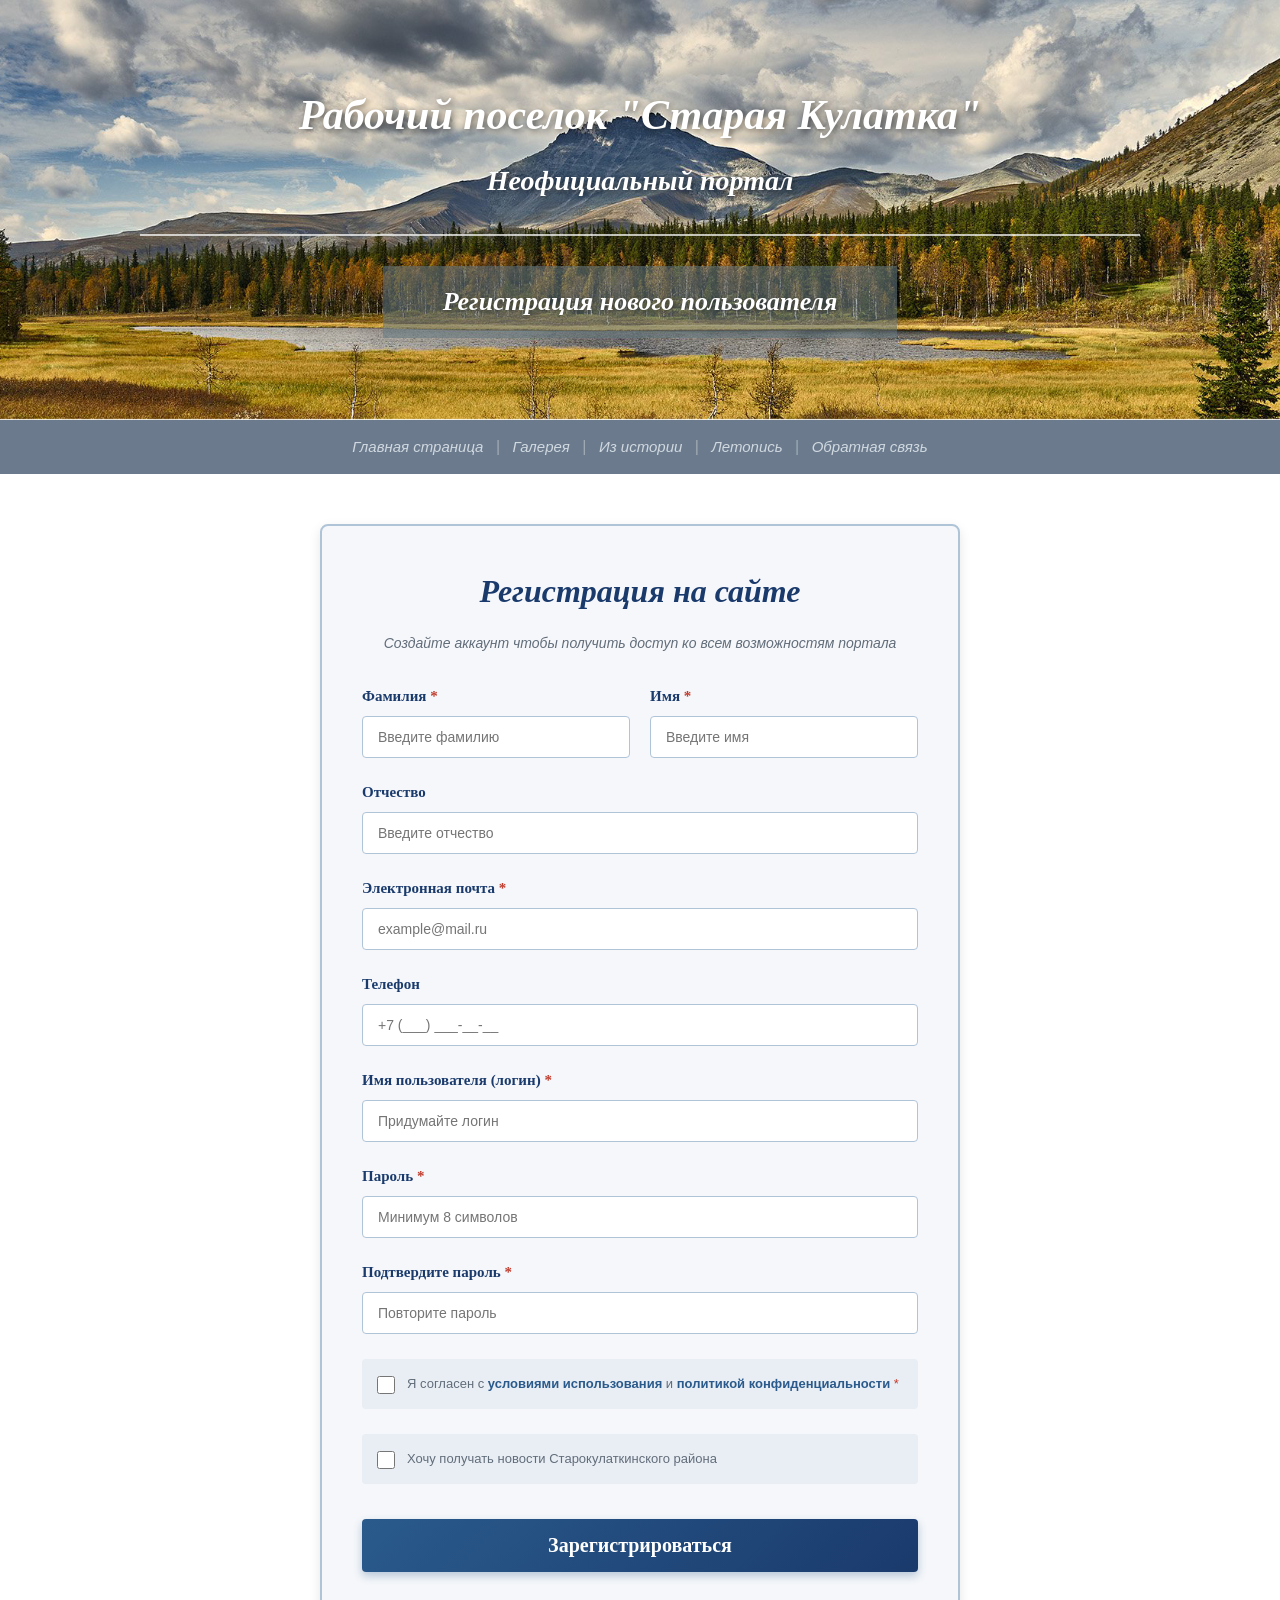
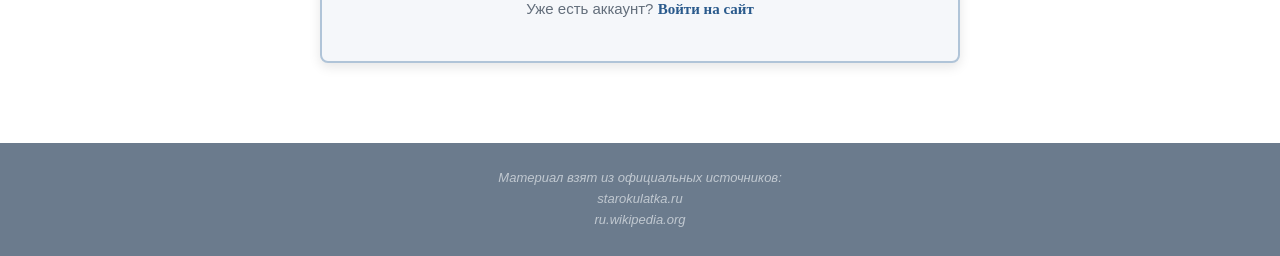
<file: Сайт о Кулатке/register.html>
<!DOCTYPE html>
<html lang="ru">
<head>
    <meta charset="UTF-8">
    <meta name="viewport" content="width=device-width, initial-scale=1.0">
    <title>Регистрация - Рабочий поселок "Старая Кулатка"</title>
    <style>
        * {
            margin: 0;
            padding: 0;
            box-sizing: border-box;
        }

        body {
            font-family: 'Jura', 'Arial', sans-serif;
            color: #1a3a5c;
            background: #fff;
            line-height: 1.6;
        }

        /* HEADER */
        .header {
            position: relative;
            width: 100%;
            height: 420px;
            background: url('header-bckgr.jpg') center center / cover no-repeat;
            background-color: #4a7a9b;
            display: flex;
            flex-direction: column;
            align-items: center;
            justify-content: center;
            text-align: center;
            color: #fff;
        }

        .header h1 {
            font-size: 42px;
            font-style: italic;
            font-weight: bold;
            text-shadow: 2px 2px 6px rgba(0,0,0,0.5);
            margin-bottom: 10px;
            font-family: 'Cormorant SC', serif;
        }

        .header h2 {
            font-size: 28px;
            font-style: italic;
            font-weight: bold;
            text-shadow: 2px 2px 6px rgba(0,0,0,0.5);
            margin-bottom: 30px;
            font-family: 'Cormorant SC', serif;
        }

        .header-line {
            width: 80%;
            max-width: 1000px;
            height: 2px;
            background: rgba(255,255,255,0.7);
            margin-bottom: 30px;
        }

        .header-tagline {
            background: rgba(100, 120, 130, 0.55);
            padding: 15px 60px;
            font-size: 26px;
            font-style: italic;
            font-weight: bold;
            text-shadow: 1px 1px 4px rgba(0,0,0,0.4);
            font-family: 'Cormorant SC', serif;
        }

        /* NAV */
        .nav {
            background: #6b7b8d;
            text-align: center;
            padding: 14px 0;
        }

        .nav a {
            color: #d0d8e0;
            text-decoration: none;
            font-size: 15px;
            font-style: italic;
            margin: 0 5px;
        }

        .nav a:hover {
            color: #fff;
            text-decoration: underline;
        }

        .nav span {
            color: #a0aab4;
            margin: 0 3px;
        }

        /* REGISTER FORM */
        .register-container {
            max-width: 700px;
            margin: 0 auto;
            padding: 50px 30px 80px;
        }

        .register-box {
            background: #f5f7fa;
            border: 2px solid #b0c4d8;
            border-radius: 8px;
            padding: 40px;
            box-shadow: 0 4px 12px rgba(0,0,0,0.1);
        }

        .register-box h2 {
            text-align: center;
            font-family: 'Cormorant SC', serif;
            font-size: 32px;
            color: #1a3a6c;
            margin-bottom: 15px;
            font-style: italic;
        }

        .register-subtitle {
            text-align: center;
            font-family: 'Jura', sans-serif;
            font-size: 14px;
            color: #626D7A;
            margin-bottom: 30px;
            font-style: italic;
        }

        .form-group {
            margin-bottom: 22px;
        }

        .form-group label {
            display: block;
            font-family: 'Cormorant SC', serif;
            font-weight: 600;
            color: #1a3a6c;
            margin-bottom: 8px;
            font-size: 15px;
        }

        .form-group input,
        .form-group select {
            width: 100%;
            padding: 12px 15px;
            font-family: 'Jura', sans-serif;
            font-size: 14px;
            border: 1px solid #b0c4d8;
            border-radius: 4px;
            background: #fff;
            color: #1a3a5c;
            transition: all 0.3s ease;
        }

        .form-group input:focus,
        .form-group select:focus {
            outline: none;
            border-color: #2a5a8c;
            box-shadow: 0 0 8px rgba(42, 90, 140, 0.3);
        }

        .form-row {
            display: flex;
            gap: 20px;
        }

        .form-row .form-group {
            flex: 1;
        }

        .required {
            color: #c0392b;
        }

        .checkbox-group {
            display: flex;
            align-items: flex-start;
            gap: 12px;
            margin: 25px 0;
            padding: 15px;
            background: #e8eef4;
            border-radius: 4px;
        }

        .checkbox-group input[type="checkbox"] {
            width: 18px;
            height: 18px;
            margin-top: 2px;
            cursor: pointer;
        }

        .checkbox-group label {
            font-family: 'Jura', sans-serif;
            font-size: 13px;
            color: #626D7A;
            margin: 0;
            cursor: pointer;
            line-height: 1.5;
        }

        .checkbox-group a {
            color: #2a5a8c;
            text-decoration: none;
            font-weight: 600;
        }

        .checkbox-group a:hover {
            text-decoration: underline;
        }

        .submit-btn {
            width: 100%;
            padding: 15px;
            font-family: 'Cormorant SC', serif;
            font-size: 20px;
            font-weight: 600;
            color: #fff;
            background: linear-gradient(135deg, #2a5a8c 0%, #1a3a6c 100%);
            border: none;
            border-radius: 4px;
            cursor: pointer;
            margin-top: 10px;
            transition: all 0.3s ease;
            box-shadow: 0 4px 8px rgba(42, 90, 140, 0.3);
        }

        .submit-btn:hover {
            background: linear-gradient(135deg, #1a3a6c 0%, #0d2847 100%);
            transform: translateY(-2px);
            box-shadow: 0 6px 12px rgba(42, 90, 140, 0.4);
        }

        .login-link {
            text-align: center;
            margin-top: 25px;
            font-family: 'Jura', sans-serif;
            font-size: 15px;
            color: #626D7A;
        }

        .login-link a {
            color: #2a5a8c;
            font-weight: 600;
            text-decoration: none;
            font-family: 'Cormorant SC', serif;
        }

        .login-link a:hover {
            text-decoration: underline;
        }

        /* FOOTER */
        .footer {
            background: #6b7b8d;
            text-align: center;
            padding: 25px;
            color: #c0c8d0;
            font-size: 13px;
            font-style: italic;
            font-family: 'Jura', sans-serif;
        }

        .footer a {
            color: #c0c8d0;
            text-decoration: none;
        }

        .footer a:hover {
            color: #fff;
        }

        /* Responsive */
        @media (max-width: 768px) {
            .header h1 {
                font-size: 32px;
            }
            
            .header h2 {
                font-size: 22px;
            }
            
            .header-tagline {
                font-size: 20px;
                padding: 12px 30px;
            }
            
            .form-row {
                flex-direction: column;
                gap: 0;
            }
            
            .register-box {
                padding: 30px 20px;
            }
        }
    </style>
</head>
<body>

    <!-- HEADER -->
    <div class="header">
        <h1>Рабочий поселок "Старая Кулатка"</h1>
        <h2>Неофициальный портал</h2>
        <div class="header-line"></div>
        <div class="header-tagline">Регистрация нового пользователя</div>
    </div>

    <!-- NAVIGATION -->
    <div class="nav">
        <a href="index.html">Главная страница</a>
        <span>|</span>
        <a href="gallery.html">Галерея</a>
        <span>|</span>
        <a href="history.html">Из истории</a>
        <span>|</span>
        <a href="chronicle.html">Летопись</a>
        <span>|</span>
        <a href="feedback.html">Обратная связь</a>
    </div>

    <!-- REGISTER FORM -->
    <div class="register-container">
        <div class="register-box">
            <h2>Регистрация на сайте</h2>
            <p class="register-subtitle">
                Создайте аккаунт чтобы получить доступ ко всем возможностям портала
            </p>

            <form action="#" method="post" id="registerForm">
                <div class="form-row">
                    <div class="form-group">
                        <label for="lastname">Фамилия <span class="required">*</span></label>
                        <input type="text" id="lastname" name="lastname" placeholder="Введите фамилию" required>
                    </div>
                    <div class="form-group">
                        <label for="firstname">Имя <span class="required">*</span></label>
                        <input type="text" id="firstname" name="firstname" placeholder="Введите имя" required>
                    </div>
                </div>

                <div class="form-group">
                    <label for="middlename">Отчество</label>
                    <input type="text" id="middlename" name="middlename" placeholder="Введите отчество">
                </div>

                <div class="form-group">
                    <label for="email">Электронная почта <span class="required">*</span></label>
                    <input type="email" id="email" name="email" placeholder="example@mail.ru" required>
                </div>

                <div class="form-group">
                    <label for="phone">Телефон</label>
                    <input type="tel" id="phone" name="phone" placeholder="+7 (___) ___-__-__">
                </div>

                <div class="form-group">
                    <label for="username">Имя пользователя (логин) <span class="required">*</span></label>
                    <input type="text" id="username" name="username" placeholder="Придумайте логин" required>
                </div>

                <div class="form-group">
                    <label for="password">Пароль <span class="required">*</span></label>
                    <input type="password" id="password" name="password" placeholder="Минимум 8 символов" required minlength="8">
                </div>

                <div class="form-group">
                    <label for="password_confirm">Подтвердите пароль <span class="required">*</span></label>
                    <input type="password" id="password_confirm" name="password_confirm" placeholder="Повторите пароль" required>
                </div>

                <div class="checkbox-group">
                    <input type="checkbox" id="agree" name="agree" required>
                    <label for="agree">Я согласен с <a href="#">условиями использования</a> и <a href="#">политикой конфиденциальности</a> <span class="required">*</span></label>
                </div>

                <div class="checkbox-group">
                    <input type="checkbox" id="newsletter" name="newsletter">
                    <label for="newsletter">Хочу получать новости Старокулаткинского района</label>
                </div>

                <button type="submit" class="submit-btn">Зарегистрироваться</button>
            </form>

            <div class="login-link">
                Уже есть аккаунт? <a href="index.html">Войти на сайт</a>
            </div>
        </div>
    </div>

    <!-- FOOTER -->
    <div class="footer">
        Материал взят из официальных источников:<br>
        <a href="#">starokulatka.ru</a><br>
        <a href="http://ru.wikipedia.org">ru.wikipedia.org</a>
    </div>

    <script>
        // Валидация формы
        document.getElementById('registerForm').addEventListener('submit', function(e) {
            e.preventDefault();
            
            const password = document.getElementById('password').value;
            const passwordConfirm = document.getElementById('password_confirm').value;
            
            if (password !== passwordConfirm) {
                alert('Пароли не совпадают!');
                return;
            }
            
            if (password.length < 8) {
                alert('Пароль должен содержать минимум 8 символов!');
                return;
            }
            
            // Здесь можно добавить отправку данных на сервер
            alert('Регистрация успешна! Теперь вы можете войти на сайт.');
            window.location.href = 'index.html';
        });

        // Маска для телефона
        document.getElementById('phone').addEventListener('input', function(e) {
            let value = e.target.value.replace(/\D/g, '');
            if (value.length > 0) {
                if (value[0] === '7' || value[0] === '8') {
                    value = value.substring(1);
                }
                let formattedValue = '+7';
                if (value.length > 0) {
                    formattedValue += ' (' + value.substring(0, 3);
                }
                if (value.length >= 3) {
                    formattedValue += ') ' + value.substring(3, 6);
                }
                if (value.length >= 6) {
                    formattedValue += '-' + value.substring(6, 8);
                }
                if (value.length >= 8) {
                    formattedValue += '-' + value.substring(8, 10);
                }
                e.target.value = formattedValue;
            }
        });
    </script>

</body>
</html>
</file>
<file: Сайт о Кулатке/assets/styles/main.css>
/* ============================================
   ПОДКЛЮЧЕНИЕ ШРИФТОВ
   ============================================ */

/* Cormorant SC */
@font-face {
    font-family: 'Cormorant SC';
    src: url('../fonts/CormorantSC-Bold.ttf2') format('ttf'),
         url('../fonts/CormorantSC-Bold.ttf') format('ttf');
    font-weight: 700;
    font-style: normal;
    font-display: swap;
}

@font-face {
    font-family: 'Cormorant SC';
    src: url('../fonts/CormorantSC-SemiBold.ttf') format('ttf'),
         url('../fonts/CormorantSC-SemiBold.ttf') format('ttf');
    font-weight: 600;
    font-style: normal;
    font-display: swap;
}

@font-face {
    font-family: 'Cormorant SC';
    src: url('../fonts/CormorantSC-Medium.ttf') format('ttf'),
         url('../fonts/CormorantSC-Medium.ttf') format('ttf');
    font-weight: 500;
    font-style: normal;
    font-display: swap;
}

@font-face {
    font-family: 'Cormorant SC';
    src: url('../fonts/CormorantSC-Regular.ttf') format('ttf'),
         url('../fonts/CormorantSC-Regular.ttf') format('ttf');
    font-weight: 400;
    font-style: normal;
    font-display: swap;
}

@font-face {
    font-family: 'Cormorant SC';
    src: url('../fonts/CormorantSC-Light.ttf') format('ttf'),
         url('../fonts/CormorantSC-Light.ttf') format('ttf');
    font-weight: 300;
    font-style: normal;
    font-display: swap;
}

/* Jura */
@font-face {
    font-family: 'Jura';
    src: url('../fonts/Jura-Bold.ttf') format('ttf'),
         url('../fonts/Jura-Bold.ttf') format('ttf');
    font-weight: 700;
    font-style: normal;
    font-display: swap;
}

@font-face {
    font-family: 'Jura';
    src: url('../fonts/Jura-SemiBold.ttf') format('ttf'),
         url('../fonts/Jura-SemiBold.ttf') format('ttf');
    font-weight: 600;
    font-style: normal;
    font-display: swap;
}

@font-face {
    font-family: 'Jura';
    src: url('../fonts/Jura-Medium.ttf') format('ttf'),
         url('../fonts/Jura-Medium.ttf') format('ttf');
    font-weight: 500;
    font-style: normal;
    font-display: swap;
}

@font-face {
    font-family: 'Jura';
    src: url('../fonts/Jura-Regular.ttf') format('ttf'),
         url('../fonts/Jura-Regular.ttf') format('ttf');
    font-weight: 400;
    font-style: normal;
    font-display: swap;
}

@font-face {
    font-family: 'Jura';
    src: url('../fonts/Jura-Light.ttf') format('ttf'),
         url('../fonts/Jura-Light.ttf') format('ttf');
    font-weight: 300;
    font-style: normal;
    font-display: swap;
}

/* Kelly Slab */
@font-face {
    font-family: 'Kelly Slab';
    src: url('../fonts/KellySlab-Regular.ttf') format('ttf'),
         url('../fonts/KellySlab-Regular.ttf') format('ttf');
    font-weight: 400;
    font-style: normal;
    font-display: swap;
}

/* Pangolin */
@font-face {
    font-family: 'Pangolin';
    src: url('../fonts/Pangolin-Regular.ttf') format('ttf'),
         url('../fonts/Pangolin-Regular.ttf') format('ttf');
    font-weight: 400;
    font-style: normal;
    font-display: swap;
}

/* ============================================
   БАЗОВЫЕ НАСТРОЙКИ
   ============================================ */

* {
    margin: 0;
    padding: 0;
    box-sizing: border-box;
}

body {
    font-family: 'Jura', 'Cormorant SC', sans-serif;
    font-size: 14px;
    line-height: 1.6;
    color: #1a3a5c;
    background: #fff;
}

/* ============================================
   ТЕКСТОВЫЕ ЭЛЕМЕНТЫ
   ============================================ */

p, label, span, a, input, li, td, button, input::placeholder {
    font-family: 'Jura', sans-serif;
}

h1, h2, h3, h4, h5, h6, b {
    font-family: 'Cormorant SC', serif;
    font-weight: 600;
}

textarea {
    resize: none;
    height: 200px;
}

a {
    text-decoration: none;
    color: #2787F5;
}

a:hover {
    text-decoration: underline;
}

button {
    width: 130px;
    height: 42px;
    margin: 3% auto;
    cursor: pointer;
    font-family: 'Jura', sans-serif;
    background: #2a5a8c;
    color: #fff;
    border: none;
    border-radius: 4px;
    font-size: 14px;
    font-weight: 500;
}

button:hover {
    background: #1a3a6c;
}

/* ============================================
   FLEXBOX КЛАССЫ
   ============================================ */

.row {
    display: flex;
    flex-direction: row;
    justify-content: space-around;
}

.column {
    display: flex;
    flex-direction: column;
    justify-content: space-around;
}

.reverse_row {
    display: flex;
    flex-direction: row-reverse;
}

.reverse_column {
    display: flex;
    flex-direction: column-reverse;
}

/* ============================================
   КЛАССЫ ШИРИНЫ
   ============================================ */

.full_width {
    width: 100%;
    max-width: 1400px;
    min-width: 300px;
}

.half_width {
    width: 45%;
    max-width: 700px;
    min-width: 300px;
}

.third_width {
    width: 30%;
    max-width: 400px;
    min-width: 250px;
}

.twenty_width {
    width: 20%;
    max-width: 430px;
}

.tenth_width {
    width: 10%;
    max-width: 350px;
}

.seventy_width {
    width: 67%;
    max-width: 920px;
    min-width: 300px;
}

.eighty_width {
    width: 90%;
    max-width: 970px;
    min-width: 300px;
}

/* ============================================
   СТИЛИ ДЛЯ ШАПКИ САЙТА
   ============================================ */

.header_inner {
    align-items: center;
    display: flex;
}

.header_slogan {
    color: #fff;
    font-size: 10px;
    font-family: 'Cormorant SC', serif;
    font-weight: 600;
}

.header_slogan img {
    display: block;
    width: 80px;
    height: 35px;
}

.nav {
    display: flex;
    gap: 20px;
    align-items: center;
}

.nav a {
    color: #d0d8e0;
    text-decoration: none;
    font-size: 15px;
    font-family: 'Jura', sans-serif;
    font-style: italic;
}

.nav a:hover {
    color: #fff;
    text-decoration: underline;
}

/* ============================================
   СТИЛИ ДЛЯ КОНТЕНТА И КАРТОЧЕК
   ============================================ */

.query_card {
    border: 1px solid #DCE1E6;
    padding: 3px 10px;
    margin-bottom: 15px;
    border-radius: 6px;
}

.query_card p {
    font-size: 14px;
}

.query_imgs {
    overflow: hidden;
    width: 300px;
    height: 200px;
    display: flex;
    flex-direction: row;
    margin: 10px 0;
}

.query_imgs img {
    width: 300px;
    height: 200px;
    transition: transform .2s linear;
    object-fit: cover;
}

.query_attr {
    font-size: 12px;
    color: #626D7A;
    font-family: 'Jura', sans-serif;
}

.query_imgs:hover img {
    transform: translate(-300px);
}

/* ============================================
   СТИЛИ ДЛЯ ПОИСКА
   ============================================ */

.search_wrap {
    height: 42px;
}

.search_wrap button {
    margin: 0;
}

/* ============================================
   СТИЛИ ДЛЯ АДМИНКИ
   ============================================ */

.add_cat_wrap {
    height: 42px;
}

.add_cat_wrap button {
    margin: 0;
}

/* ============================================
   СПЕЦИАЛЬНЫЕ СТИЛИ ДЛЯ САЙТА "СТАРАЯ КУЛАТКА"
   ============================================ */

/* Шапка с фоновым изображением */
.header {
    position: relative;
    width: 100%;
    height: 420px;
    background: url('../images/header-bg.jpg') center center / cover no-repeat;
    background-color: #4a7a9b;
    display: flex;
    flex-direction: column;
    align-items: center;
    justify-content: center;
    text-align: center;
    color: #fff;
}

.header h1 {
    font-size: 42px;
    font-family: 'Cormorant SC', serif;
    font-style: italic;
    font-weight: 700;
    text-shadow: 2px 2px 6px rgba(0,0,0,0.5);
    margin-bottom: 10px;
}

.header h2 {
    font-size: 28px;
    font-family: 'Cormorant SC', serif;
    font-style: italic;
    font-weight: 600;
    text-shadow: 2px 2px 6px rgba(0,0,0,0.5);
    margin-bottom: 30px;
}

.header-line {
    width: 80%;
    max-width: 1000px;
    height: 2px;
    background: rgba(255,255,255,0.7);
    margin-bottom: 30px;
}

.header-tagline {
    background: rgba(100, 120, 130, 0.55);
    padding: 15px 60px;
    font-size: 26px;
    font-family: 'Cormorant SC', serif;
    font-style: italic;
    font-weight: 600;
    text-shadow: 1px 1px 4px rgba(0,0,0,0.4);
    color: #fff;
}

/* Навигация */
.nav-bar {
    background: #6b7b8d;
    text-align: center;
    padding: 14px 0;
}

.nav-bar a {
    color: #d0d8e0;
    text-decoration: none;
    font-size: 15px;
    font-family: 'Jura', sans-serif;
    font-style: italic;
    margin: 0 5px;
}

.nav-bar a:hover {
    color: #fff;
    text-decoration: underline;
}

.nav-bar span {
    color: #a0aab4;
    margin: 0 3px;
}

/* Контент */
.content {
    max-width: 1000px;
    margin: 0 auto;
    padding: 40px 30px 60px;
}

.content h1 {
    text-align: center;
    font-size: 32px;
    font-family: 'Cormorant SC', serif;
    font-style: italic;
    color: #1a3a6c;
    margin-bottom: 40px;
}

.content h2 {
    font-size: 22px;
    font-family: 'Cormorant SC', serif;
    font-style: italic;
    color: #1a3a6c;
    margin-top: 35px;
    margin-bottom: 20px;
}

.content p {
    font-size: 14px;
    font-family: 'Jura', sans-serif;
    line-height: 1.7;
    margin-bottom: 18px;
    text-align: justify;
}

.content .bold-text {
    font-weight: 700;
    font-family: 'Cormorant SC', serif;
}

.content .italic-text {
    font-style: italic;
    font-family: 'Jura', sans-serif;
}

/* Информационные блоки */
.info-box {
    background: #e8eef4;
    border: 1px solid #b0c4d8;
    border-radius: 4px;
    padding: 18px 22px;
    margin: 20px 0;
    font-size: 14px;
    font-family: 'Jura', sans-serif;
    line-height: 1.7;
}

/* Списки */
.styled-list {
    margin: 15px 0 15px 40px;
    list-style: none;
}

.styled-list > li {
    margin-bottom: 12px;
    font-size: 14px;
    font-family: 'Jura', sans-serif;
}

.check-item {
    margin-bottom: 15px;
    font-size: 14px;
    font-family: 'Jura', sans-serif;
}

.check-item::before {
    content: "✔ ";
    color: #2a5a8c;
    font-weight: bold;
}

.numbered-list {
    list-style: none;
    counter-reset: item;
    margin: 10px 0 10px 40px;
    padding: 0;
}

.numbered-list li {
    counter-increment: item;
    margin-bottom: 10px;
    font-size: 14px;
    font-family: 'Jura', sans-serif;
    display: flex;
    align-items: flex-start;
}

.numbered-list li::before {
    content: counter(item) ".";
    min-width: 25px;
    font-weight: 700;
    color: #1a3a6c;
    font-family: 'Cormorant SC', serif;
}

.numbered-list li .item-text {
    border-left: 3px solid #2a5a8c;
    padding: 8px 15px;
    flex: 1;
}

ul.bullet-list {
    margin: 10px 0 10px 60px;
    font-size: 14px;
    font-family: 'Jura', sans-serif;
    list-style: disc;
}

ul.bullet-list li {
    margin-bottom: 6px;
}

/* Летопись */
.timeline {
    margin: 30px 0;
    padding-left: 30px;
    border-left: 3px solid #2a5a8c;
}

.timeline-item {
    margin-bottom: 25px;
    position: relative;
    padding-left: 25px;
    font-family: 'Jura', sans-serif;
}

.timeline-item::before {
    content: "";
    position: absolute;
    left: -39px;
    top: 6px;
    width: 14px;
    height: 14px;
    background: #2a5a8c;
    border-radius: 50%;
    border: 2px solid #fff;
    box-shadow: 0 0 0 2px #2a5a8c;
}

.timeline-item .year {
    font-weight: 700;
    color: #1a3a6c;
    font-size: 17px;
    margin-bottom: 4px;
    font-family: 'Cormorant SC', serif;
}

.timeline-item .event {
    font-size: 14px;
    line-height: 1.6;
}

.era-title {
    font-size: 20px;
    font-weight: 700;
    color: #1a3a6c;
    margin: 30px 0 15px;
    padding-bottom: 8px;
    border-bottom: 2px solid #b0c4d8;
    font-family: 'Cormorant SC', serif;
}

/* Галерея */
.gallery-grid {
    display: flex;
    flex-wrap: wrap;
    justify-content: center;
    gap: 20px;
    margin-bottom: 10px;
}

.gallery-item {
    width: 240px;
    text-align: center;
}

.gallery-item img {
    width: 240px;
    height: 160px;
    object-fit: cover;
    border: 1px solid #ddd;
    display: block;
    margin: 0 auto 8px;
    transition: transform 0.3s ease;
}

.gallery-item img:hover {
    transform: scale(1.05);
}

.gallery-item .caption {
    font-size: 14px;
    color: #1a3a6c;
    font-family: 'Jura', sans-serif;
}

/* Форма обратной связи */
.form-container {
    background: #f5f7fa;
    border: 1px solid #b0c4d8;
    border-radius: 6px;
    padding: 30px;
    margin-top: 30px;
}

.form-container h2 {
    font-size: 20px;
    color: #1a3a6c;
    margin-bottom: 20px;
    text-align: center;
    font-family: 'Cormorant SC', serif;
}

.form-group {
    margin-bottom: 18px;
}

.form-group label {
    display: block;
    font-size: 14px;
    font-weight: 700;
    color: #1a3a6c;
    margin-bottom: 6px;
    font-family: 'Cormorant SC', serif;
}

.form-group input[type="text"],
.form-group input[type="email"],
.form-group textarea,
.form-group select {
    width: 100%;
    padding: 10px 12px;
    font-size: 14px;
    font-family: 'Jura', sans-serif;
    border: 1px solid #b0c4d8;
    border-radius: 4px;
    background: #fff;
    color: #1a3a5c;
}

.form-group input[type="text"]:focus,
.form-group input[type="email"]:focus,
.form-group textarea:focus,
.form-group select:focus {
    outline: none;
    border-color: #2a5a8c;
    box-shadow: 0 0 4px rgba(42, 90, 140, 0.3);
}

.form-group textarea {
    height: 120px;
    resize: vertical;
}

.form-group .required {
    color: #c0392b;
}

.submit-btn {
    display: block;
    width: 100%;
    padding: 12px;
    font-size: 16px;
    font-weight: 700;
    color: #fff;
    background: #2a5a8c;
    border: none;
    border-radius: 4px;
    cursor: pointer;
    margin-top: 10px;
    font-family: 'Cormorant SC', serif;
}

.submit-btn:hover {
    background: #1a3a6c;
}

.contact-info {
    margin-top: 30px;
    padding: 20px;
    background: #e8eef4;
    border-radius: 6px;
}

.contact-info h3 {
    font-size: 16px;
    color: #1a3a6c;
    margin-bottom: 12px;
    font-family: 'Cormorant SC', serif;
}

.contact-info p {
    font-size: 14px;
    margin-bottom: 8px;
    font-family: 'Jura', sans-serif;
}

.contact-info .label {
    font-weight: 700;
    font-family: 'Cormorant SC', serif;
}

/* Подвал */
.footer {
    background: #6b7b8d;
    text-align: center;
    padding: 20px;
    color: #c0c8d0;
    font-size: 13px;
    font-style: italic;
    font-family: 'Jura', sans-serif;
}

.footer a {
    color: #c0c8d0;
    text-decoration: none;
}

.footer a:hover {
    color: #fff;
}

/* ============================================
   УТИЛИТЫ
   ============================================ */

.text-center {
    text-align: center;
}

.text-right {
    text-align: right;
}

.mt-20 {
    margin-top: 20px;
}

.mb-20 {
    margin-bottom: 20px;
}

.clearfix::after {
    content: "";
    display: table;
    clear: both;
}
</file>
